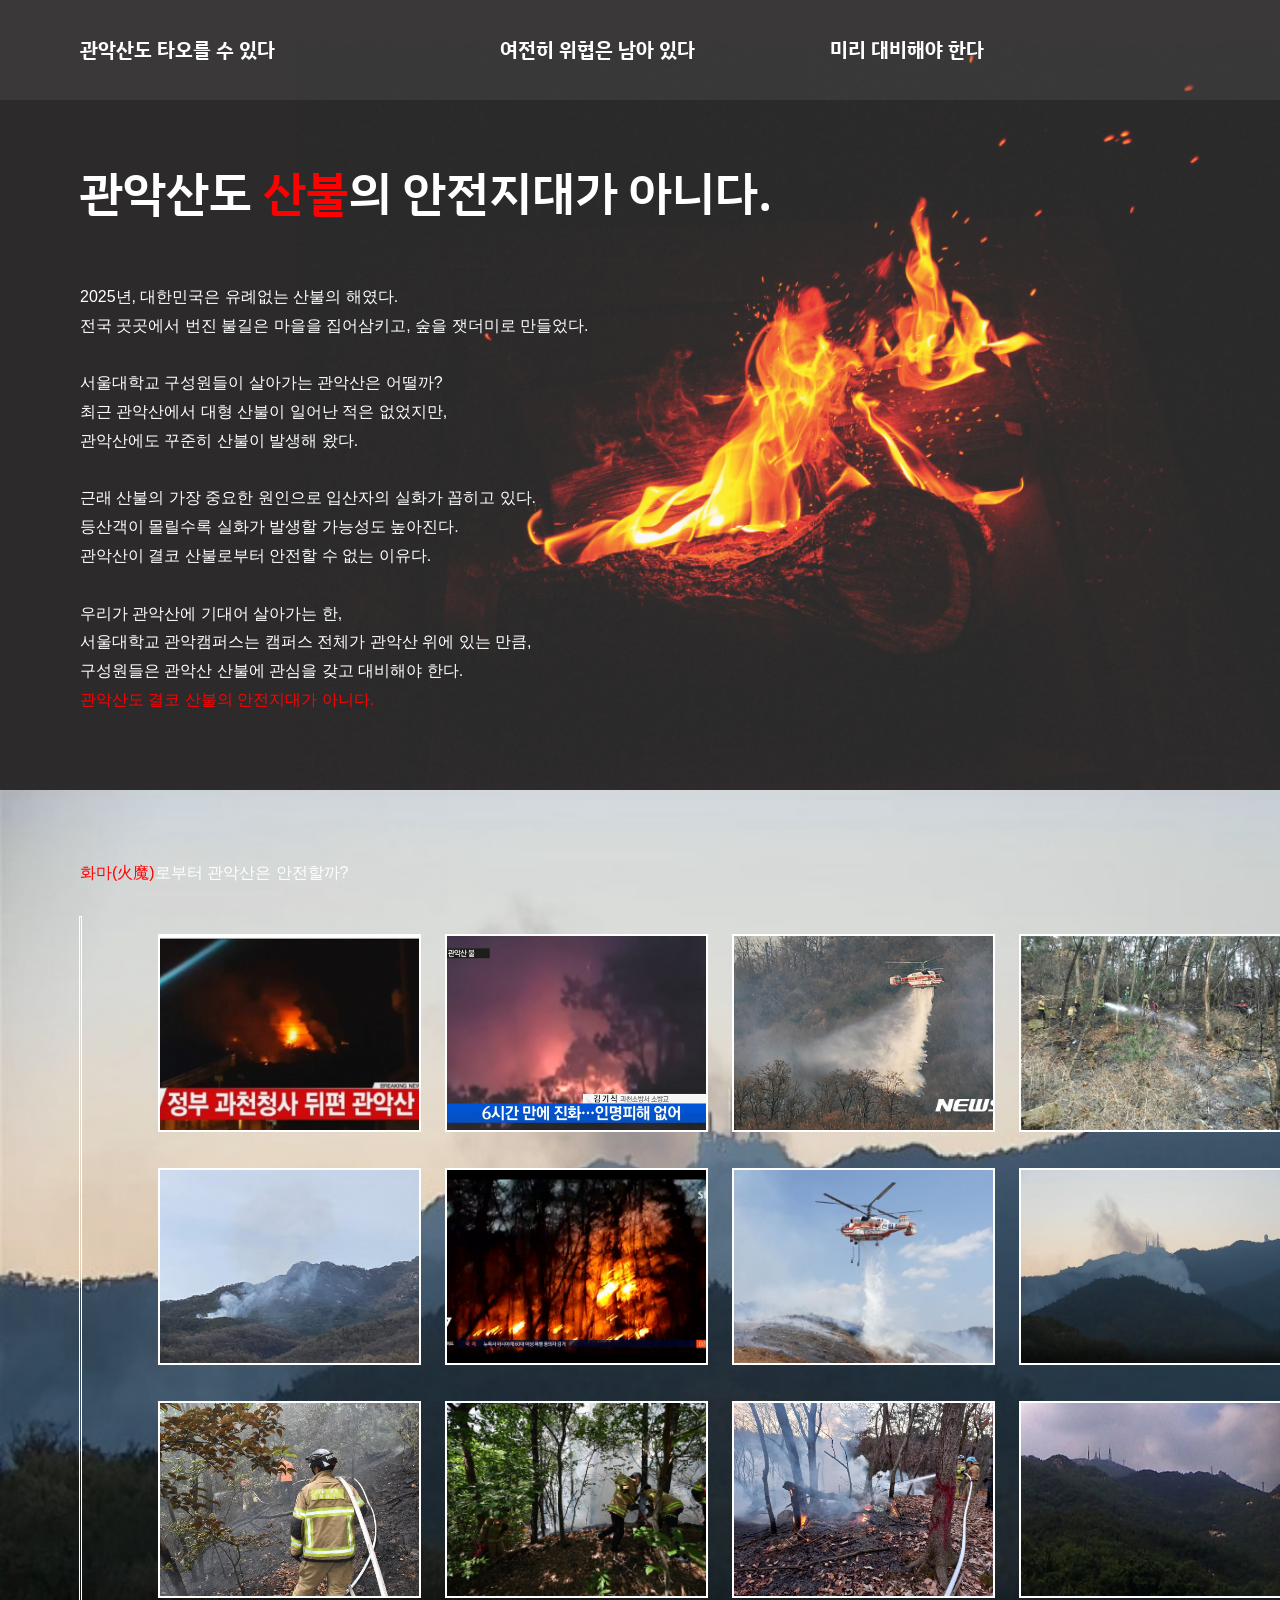
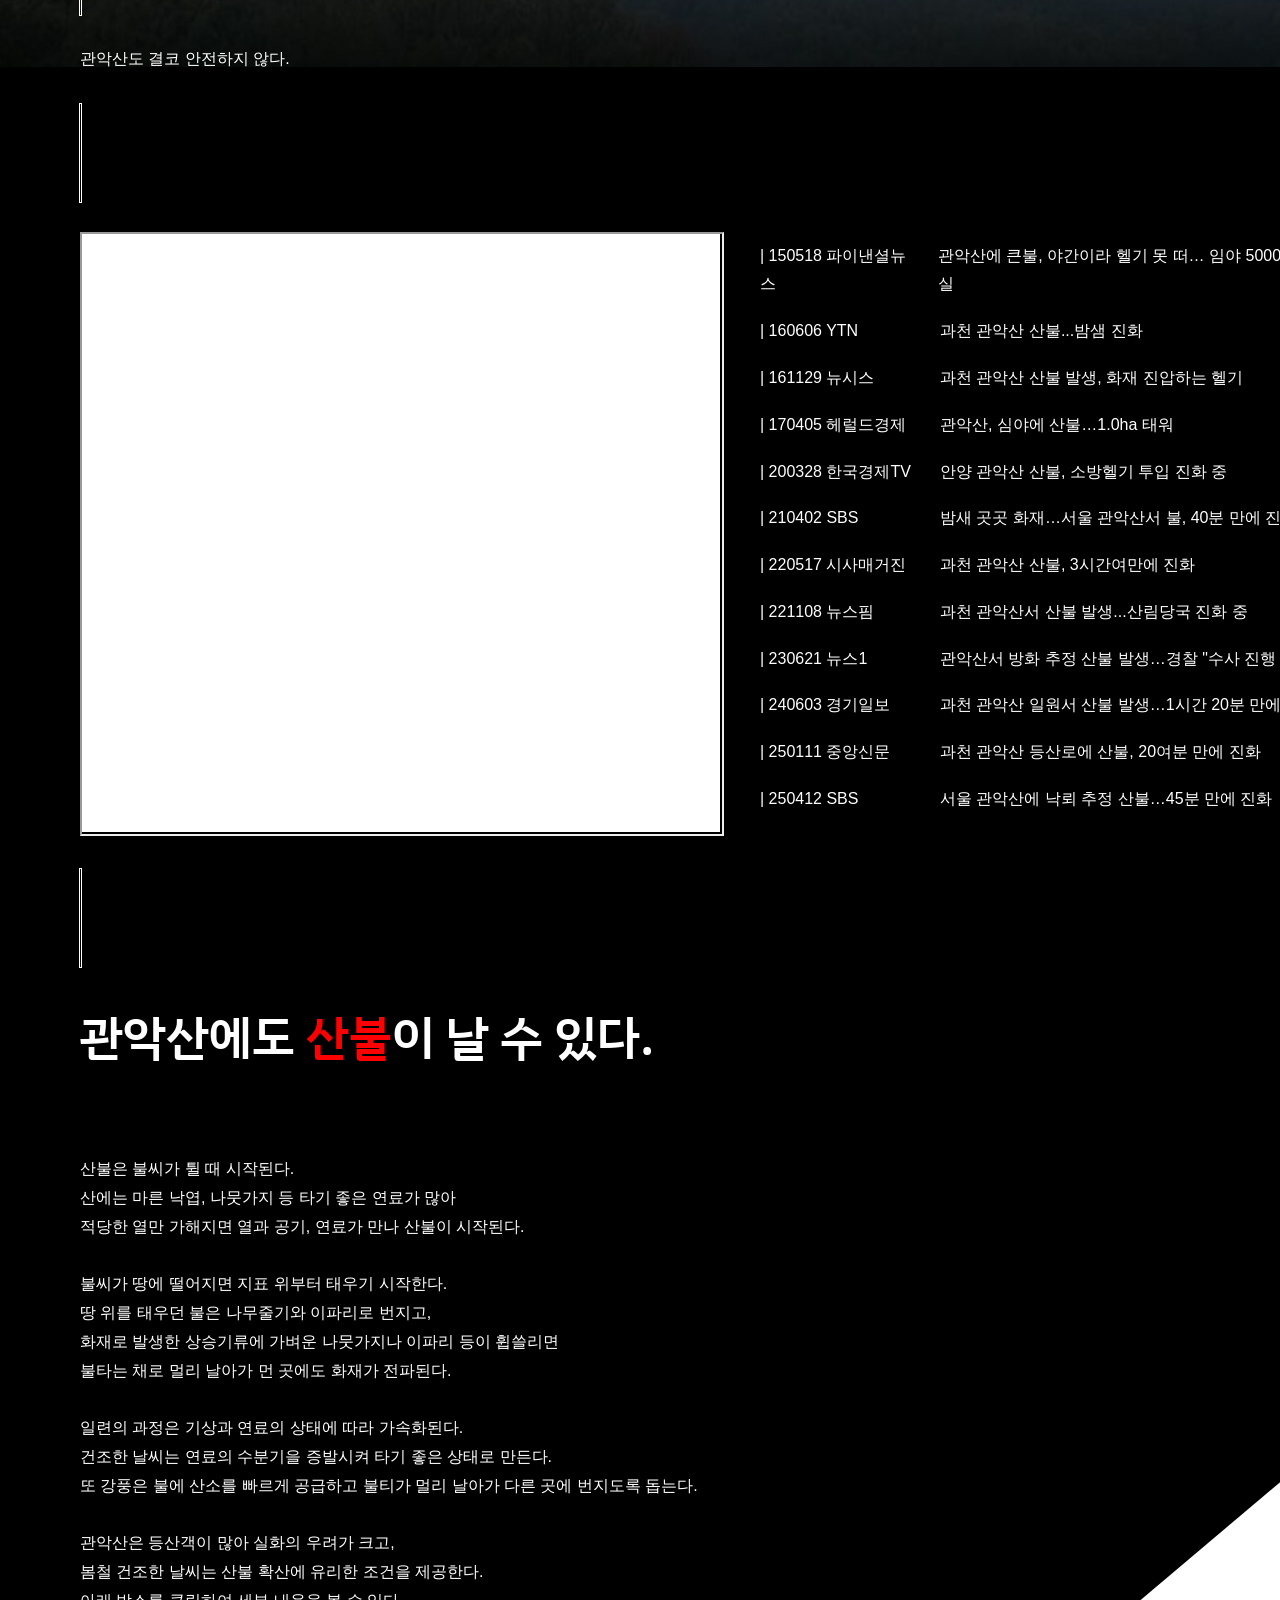
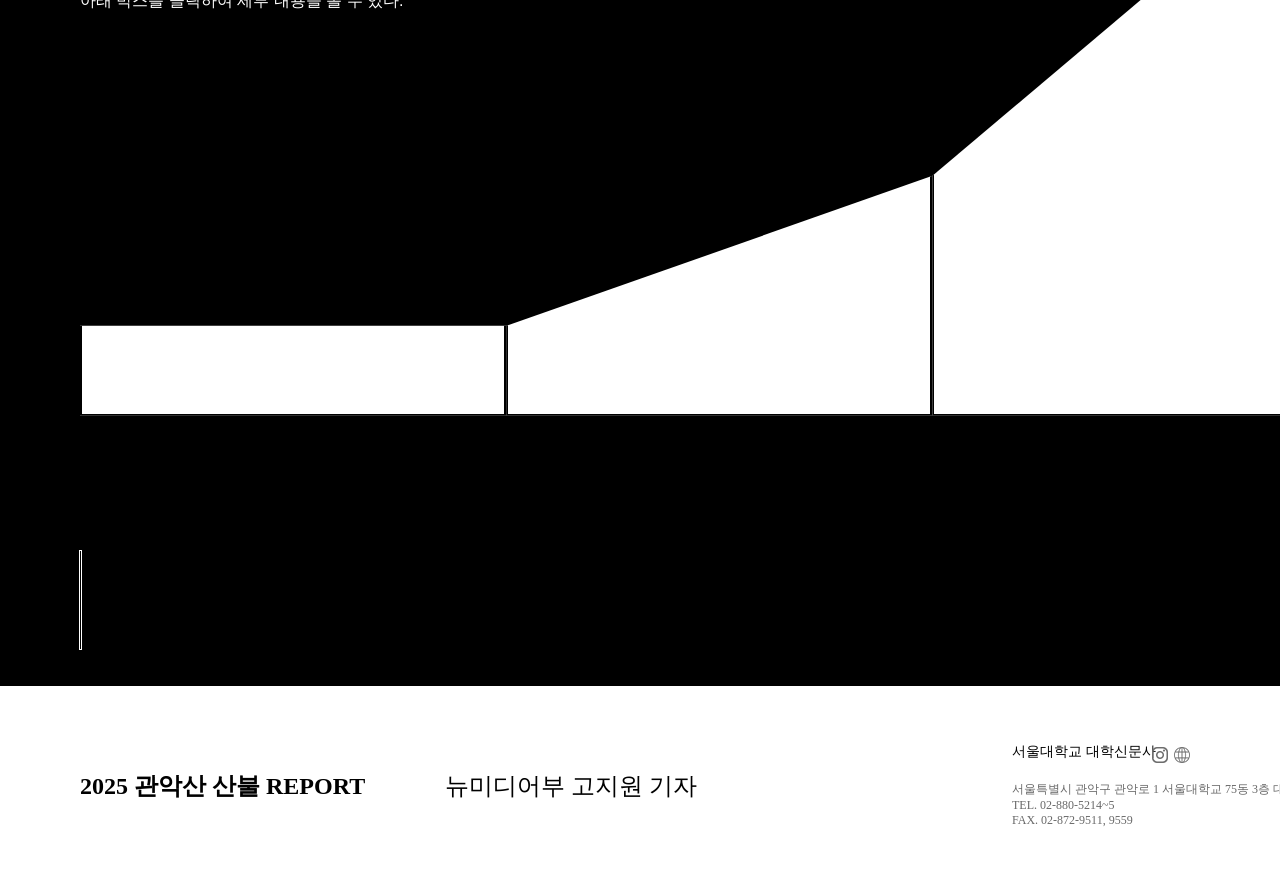
<file: index.html>
<!DOCTYPE html>
<html lang="en">
<head>
    <meta charset="UTF-8">
    <meta name="viewport" content="width=device-width, initial-scale=1.0">
    <title>[INTERACTIVE]관악산에 산불이 난다면?</title>
    <link rel="stylesheet" href="style.css">
</head>
<body>

    <div id="back_wrap">
        <div id="back_g1"></div>
        <div id="back_g2"></div>
        
    </div>

    <header>
        <div class="header_wrap">
            <div class="tit">
                <a href="index.html">관악산도 타오를 수 있다</a>
            </div>
            <div class="ch_111">
                <a href="scenario2.html">여전히 위협은 남아 있다</a>
            </div>
            <div class="ch_222">
                <a href="scene1.html">미리 대비해야 한다</a>
            </div>
            <div class="cred">
                <a href="credit.html">CREDIT</a>
            </div>
        </div>
    </header>
    
    <main>
        <section>
            <h1>관악산도 <span style='color:red;'>산불</span>의 안전지대가 아니다.</h1>
            <p><br/>2025년, 대한민국은 유례없는 산불의 해였다. 
                <br/>전국 곳곳에서 번진 불길은 마을을 집어삼키고, 숲을 잿더미로 만들었다.
                <br/><br/>서울대학교 구성원들이 살아가는 관악산은 어떨까?
                <br/>최근 관악산에서 대형 산불이 일어난 적은 없었지만,
                <br/>관악산에도 꾸준히 산불이 발생해 왔다.
                <br/><br/>근래 산불의 가장 중요한 원인으로 입산자의 실화가 꼽히고 있다.
                <br/>등산객이 몰릴수록 실화가 발생할 가능성도 높아진다.
                <br/>관악산이 결코 산불로부터 안전할 수 없는 이유다.
                <br/><br/>우리가 관악산에 기대어 살아가는 한,
                <br/>서울대학교 관악캠퍼스는 캠퍼스 전체가 관악산 위에 있는 만큼,
                <br/>구성원들은 관악산 산불에 관심을 갖고 대비해야 한다.
                <br/><span style='color:red;'>관악산도 결코 산불의 안전지대가 아니다.</span>
                
                <br/><br/><br/><br/><br/><br/><span style="color:red;">화마(火魔)</span>로부터 관악산은 안전할까?<br/><br/>
            </p>
            <div style="display:flex; width: calc(1440px - 160px); height:700px; justify-content: space-between;">
                <div style="width: 1px; height: 100%; outline: 1px white solid; outline-offset: -1px;"></div>
                <div class="wildfire_container">
                    
                    <div class="wildfire_box" onclick="scrollToElement('toHere'); changeIframe('https://www.fnnews.com/news/201505180936521303');" >
                        <img src="./images/financial.jpg" alt="example image">
                        <div class="overlay">
                            <p>파이낸셜뉴스 150518</p>
                        </div>
                    </div>

                    <div class="wildfire_box" onclick="scrollToElement('toHere'); changeIframe('https://www.ytn.co.kr/_ln/0103_201606061002104473');" >
                        <img src="./images/ytnnews.png" alt="example image">
                        <div class="overlay">
                            <p>YTN 160606</p>
                        </div>
                    </div>

                    <div class="wildfire_box" onclick="scrollToElement('toHere'); changeIframe('https://www.newsis.com/pict_detail/view.html?pict_id=NISI20161129_0012444324');">
                        <img src="./images/newsis_161129.jpg" alt="example image">
                        <div class="overlay">
                            <p>뉴시스 161129</p>
                        </div>
                    </div>

                    <div class="wildfire_box" onclick="scrollToElement('toHere'); changeIframe('https://biz.heraldcorp.com/article/1288079');">
                        <img src="./images/herald.jpg" alt="example image">
                        <div class="overlay">
                            <p>헤럴드경제 170405</p>
                        </div>
                    </div>

                    <div class="wildfire_box" onclick="scrollToElement('toHere'); changeIframe('https://www.wowtv.co.kr/NewsCenter/News/Read?articleId=A202003280070&t=NN');">
                        <img src="./images/hankyungtv.jpg" alt="example image">
                        <div class="overlay">
                            <p>한국경제TV 200328</p>
                        </div>
                    </div>

                    <div class="wildfire_box" onclick="scrollToElement('toHere'); changeIframe('https://news.sbs.co.kr/news/endPage.do?news_id=N1006265471');">
                        <img src="./images/SBS_210402.png" alt="example image">
                        <div class="overlay">
                            <p>SBS 210402</p>
                        </div>
                    </div>

                    <div class="wildfire_box" onclick="scrollToElement('toHere'); changeIframe('https://www.sisamagazine.co.kr/news/articleView.html?idxno=445611');">
                        <img src="./images/sisamagazine.jpg" alt="example image">
                        <div class="overlay">
                            <p>시사매거진 220517</p>
                        </div>
                    </div>

                    <div class="wildfire_box" onclick="scrollToElement('toHere'); changeIframe('https://www.newspim.com/news/view/20221108001121');">
                        <img src="./images/newspim.jpg" alt="example image">
                        <div class="overlay">
                            <p>뉴스핌 221108</p>
                        </div>
                    </div>

                    <div class="wildfire_box" onclick="scrollToElement('toHere'); changeIframe('https://www.news1.kr/society/incident-accident/5083419');">
                        <img src="./images/news1.jpg" alt="example image">
                        <div class="overlay">
                            <p>뉴스1 230621</p>
                        </div>
                    </div>

                    
                    <div class="wildfire_box" onclick="scrollToElement('toHere'); changeIframe('https://www.kyeonggi.com/article/20240603580032');">
                        <img src="./images/kyungki.jpg" alt="example image">
                        <div class="overlay">
                            <p>경기일보 240603</p>
                        </div>
                    </div>

                    <div class="wildfire_box" onclick="scrollToElement('toHere'); changeIframe('http://www.joongang.tv/news/articleView.html?idxno=110852');">
                        <img src="./images/joongangsinmun.jpg" alt="example image">
                        <div class="overlay">
                            <p>중앙신문 250111</p>
                        </div>
                    </div>

                    <div class="wildfire_box" onclick="scrollToElement('toHere'); changeIframe('https://news.sbs.co.kr/news/endPage.do?news_id=N1008060194&plink=ORI&cooper=NAVER');">
                        <img src="./images/sbsnews.jpg" alt="example image">
                        <div class="overlay">
                            <p>SBS 250412</p>
                        </div>
                    </div>
                    
                    <!-- 필요에 따라 상자 추가 -->
                </div>
                <div style="width: 1px; height: 100%; outline: 1px white solid; outline-offset: -1px;"></div>
            </div>
            <p><br/>관악산도 결코 안전하지 않다.<br/><br/></p>
            <div style="width: 1px; height: 100px; outline: 1px white solid; outline-offset: -1px"></div>
        </section>
        <p><br/></p>

        <section class="histoire">
            <div class="iframe_histoire">
                <iframe id="iframewildfire_box" src=""></iframe>
            </div>

            <div class="right_histoire" id="toHere">
                <div class="history_box" id="financial_150518">
                    <div class="history_date">
                        <p onclick="changeIframe('https://www.fnnews.com/news/201505180936521303')">| 150518 파이낸셜뉴스</p>
                    </div>
                    <div class="history_title">
                        <p onclick="changeIframe('https://www.fnnews.com/news/201505180936521303')">관악산에 큰불, 야간이라 헬기 못 떠… 임야 5000㎡가량 소실</p>
                    </div>
                </div>
                <br/>
                <div class="history_box" id="ytn_160606">
                    <div class="history_date">
                        <p onclick="changeIframe('https://www.ytn.co.kr/_ln/0103_201606061002104473')">| 160606 YTN</p>
                    </div>
                    <div class="history_title">
                        <p onclick="changeIframe('https://www.ytn.co.kr/_ln/0103_201606061002104473')">과천 관악산 산불...밤샘 진화 </p>
                    </div>
                </div>
                <br/>
                <div class="history_box" id="newsis_161129">
                    <div class="history_date">
                        <p onclick="changeIframe('https://www.newsis.com/pict_detail/view.html?pict_id=NISI20161129_0012444324')">| 161129 뉴시스</p>
                    </div>
                    <div class="history_title">
                        <p onclick="changeIframe('https://www.newsis.com/pict_detail/view.html?pict_id=NISI20161129_0012444324')">과천 관악산 산불 발생, 화재 진압하는 헬기</p>
                    </div>
                </div>
                <br/>
                <div class="history_box" id="herald_170405">
                    <div class="history_date">
                        <p onclick="changeIframe('https://biz.heraldcorp.com/article/1288079')">| 170405 헤럴드경제</p>
                    </div>
                    <div class="history_title">
                        <p onclick="changeIframe('https://biz.heraldcorp.com/article/1288079')">관악산, 심야에 산불…1.0ha 태워
</p>
                    </div>
                </div>
                <br/>
                <div class="history_box" id="hankyungtv_200328">
                    <div class="history_date">
                        <p onclick="changeIframe('https://www.wowtv.co.kr/NewsCenter/News/Read?articleId=A202003280070&t=NN')">| 200328 한국경제TV</p>
                    </div>
                    <div class="history_title">
                        <p onclick="changeIframe('https://www.wowtv.co.kr/NewsCenter/News/Read?articleId=A202003280070&t=NN')">안양 관악산 산불, 소방헬기 투입 진화 중</p>
                    </div>
                </div>
                <br/>
                <div class="history_box" id="pinpointnews_210402">
                    <div class="history_date">
                        <p onclick="changeIframe('https://news.sbs.co.kr/news/endPage.do?news_id=N1006265471')">| 210402 SBS</p>
                    </div>
                    <div class="history_title">
                        <p onclick="changeIframe('https://news.sbs.co.kr/news/endPage.do?news_id=N1006265471')">밤새 곳곳 화재…서울 관악산서 불, 40분 만에 진화</p>
                    </div>
                </div>
                <br/>
                <div class="history_box" id="sisamagazine_220517">
                    <div class="history_date">
                        <p onclick="changeIframe('https://www.sisamagazine.co.kr/news/articleView.html?idxno=445611')">| 220517 시사매거진</p>
                    </div>
                    <div class="history_title">
                        <p onclick="changeIframe('https://www.sisamagazine.co.kr/news/articleView.html?idxno=445611')">과천 관악산 산불, 3시간여만에 진화</p>
                    </div>
                </div>
                <br/>
                <div class="history_box" id="newspim_221108">
                    <div class="history_date">
                        <p onclick="changeIframe('https://www.newspim.com/news/view/20221108001121')">| 221108 뉴스핌</p>
                    </div>
                    <div class="history_title">
                        <p onclick="changeIframe('https://www.newspim.com/news/view/20221108001121')">과천 관악산서 산불 발생...산림당국 진화 중</p>
                    </div>
                </div>
                <br/>
                <div class="history_box" id="news1_230621">
                    <div class="history_date">
                        <p onclick="changeIframe('https://www.news1.kr/society/incident-accident/5083419')">| 230621 뉴스1</p>
                    </div>
                    <div class="history_title">
                        <p onclick="changeIframe('https://www.news1.kr/society/incident-accident/5083419')">관악산서 방화 추정 산불 발생…경찰 "수사 진행 중"</p>
                    </div>
                </div>
                <br/>
                <div class="history_box" id="ggilbo_240603">
                    <div class="history_date">
                        <p onclick="changeIframe('https://www.kyeonggi.com/article/20240603580032')">| 240603 경기일보</p>
                    </div>
                    <div class="history_title">
                        <p onclick="changeIframe('https://www.kyeonggi.com/article/20240603580032')">과천 관악산 일원서 산불 발생…1시간 20분 만에 진화</p>
                    </div>
                </div>
                <br/>
                <div class="history_box" id="joongang_250111">
                    <div class="history_date">
                        <p onclick="changeIframe('http://www.joongang.tv/news/articleView.html?idxno=110852')">| 250111 중앙신문</p>
                    </div>
                    <div class="history_title">
                        <p onclick="changeIframe('http://www.joongang.tv/news/articleView.html?idxno=110852')">과천 관악산 등산로에 산불, 20여분 만에 진화</p>
                    </div>
                </div>
                <br/>
                <div class="history_box" id="sbs_250412">
                    <div class="history_date">
                        <p onclick="changeIframe('https://news.sbs.co.kr/news/endPage.do?news_id=N1008060194&plink=ORI&cooper=NAVER')">| 250412 SBS</p>
                    </div>
                    <div class="history_title">
                        <p onclick="changeIframe('https://news.sbs.co.kr/news/endPage.do?news_id=N1008060194&plink=ORI&cooper=NAVER')">서울 관악산에 낙뢰 추정 산불…45분 만에 진화</p>
                    </div>
                </div>
            </div>
            
        </section>

        <br/><br/>
        <div style="width: 1px; height: 100px; outline: 1px white solid; outline-offset: -1px;"></div>
        <br/><br/>


        <section>
            <h1>관악산에도 <span style="color:red;">산불</span>이 날 수 있다.</h1>

            <p style="z-index:2;"><br/><br/>산불은 불씨가 튈 때 시작된다.<br/>
                산에는 마른 낙엽, 나뭇가지 등 타기 좋은 연료가 많아<br/>
                적당한 열만 가해지면 열과 공기, 연료가 만나 산불이 시작된다.<br/><br/>

                불씨가 땅에 떨어지면 지표 위부터 태우기 시작한다.<br/>
                땅 위를 태우던 불은 나무줄기와 이파리로 번지고,<br/>
                화재로 발생한 상승기류에 가벼운 나뭇가지나 이파리 등이 휩쓸리면<br/>
                불타는 채로 멀리 날아가 먼 곳에도 화재가 전파된다.<br/><br/>

                일련의 과정은 기상과 연료의 상태에 따라 가속화된다.<br/>
                건조한 날씨는 연료의 수분기을 증발시켜 타기 좋은 상태로 만든다.<br/>
                또 강풍은 불에 산소를 빠르게 공급하고 불티가 멀리 날아가 다른 곳에 번지도록 돕는다.<br/><br/>

                관악산은 등산객이 많아 실화의 우려가 크고,<br/>
                봄철 건조한 날씨는 산불 확산에 유리한 조건을 제공한다.<br/>
                아래 박스를 클릭하여 세부 내용을 볼 수 있다.

            </p>
            <div id="arrowWrap">
                <div id="arrow1" onclick="showBox('reason')">
                    <div class="redBox" onclick="fillBox()"></div>
                </div>
                <div id="arrow2" onclick="changeColor(event); showBox('spread');">
                    <div class="fill" style="transition: width 1.5s cubic-bezier(0.25, 0.1, 0.25, 1);"></div>
                </div>
                <div id="arrow3" onclick="changeColor(event); showBox('speed');">
                    <div class="fill" style="transition: width 0.5s cubic-bezier(0.25, 0.1, 0.25, 1);"></div>
                </div>
            </div>
            <div id="whyhowbox">
                <div class="chapt" id="reason" onclick="showBoxContent(`
                    <div class='whyhow_content' onclick='animateBoxes(); showTextChart()'>
                        <div id='chartcontainer'>
                            <div class='chartbox' id='chartone'>기타</div>
                            <div class='chartbox' id='charttwo'>입산자 실화</div>
                            <div class='chartbox' id='chartthree'>쓰레기 소각</div>
                            <div class='chartbox' id='chartfour'>논·밭두렁 소각</div>
                            <div class='chartbox' id='chartfive'>건축물 실화</div>
                            <div class='chartbox' id='chartsix'>담뱃불 실화</div>
                        </div>

                    <div class='chartexplain'><p><a href='https://fd.forest.go.kr/ffas/pubConn/movePage/sub3.do' target='_blank' rel='noopener noreferrer' style='text-decoration: none; color: blue;'>산림청 산불통계</a>에 따르면, <span style='color:rgba(255, 200, 200, 0.95); font-weight:bold;'>대부분의 산불은 사람의 부주의로 인해 발생한다.</span> <a href='https://nsp.nanet.go.kr/plan/subject/detail.do?nationalPlanControlNo=PLAN0000051680' target='_blank' rel='noopener noreferrer' style='text-decoration: none; color: blue;'>국립산림과학원 연구자료 『2025년 산불 제대로 알기』</a>에 의하면 우리나라에서 발생하는 산불 중 자연적으로 발생하는 경우는 극소수다.<br/><br/>관악산은 이중 ‘담뱃불실화’와 ‘입산자실화’에 주목할 필요가 있다. 많은 등산객이 찾고, 서울대학교를 비롯한 각종 시설이 산 깊숙이 위치해 있기 때문이다. 관악소방서는 관악산 산불 사례에 관해 “대부분이 입산자의 실화로 발생하고 있다”라며, 산불이 발생한 장소에 대해서는 “대체로 등산로 인접 지역에서 산불이 발생한다”라고 덧붙였다.<br/><br/>실화는 산림 안에서 화기를 사용하다가 의도치 않게 불씨를 흘려 발생한다. 이에 현행법은 산림 내에서 화기를 사용하는 행위는 물론, 소지 자체를 금하고 있다. <a href='https://www.law.go.kr/%EB%B2%95%EB%A0%B9/%EC%82%B0%EB%A6%BC%EB%B3%B4%ED%98%B8%EB%B2%95' target='_blank' rel='noopener noreferrer' style='text-decoration: none; color: blue;'>'산림보호법'</a> 제57조는 ‘산림이나 산림인접지역에서 불을 피우거나 불을 가지고 들어가는’ 행위, ‘산림에서 담배를 피우거나 담배꽁초를 버리는’ 행위, ‘화기·인화 물질·발화 물질을 지니고 산에 들어가는’ 행위를 금하고 있다. 각 지자체와 유관기관들은 실화를 경고하는 현수막이나 표지판을 세우고, 여러 캠페인을 벌이는 등 입산자 실화를 줄이기 위한 노력을 기울이고 있다.<br/><br/>그럼에도 입산자 실화로 인한 산불은 꾸준히 발생하고 있다. 박필선 교수(산림과학부)는 “나 하나쯤이야, 하고 알면서도 화기를 사용하는 안일함이 대형 산불의 원인이 될 수 있다”라고 지적했다. 또 “다른 범죄 유형에 미수죄가 있듯이, 산에서 담배를 태우는 등의 행위는 산불로 이어지지 않더라도 ‘실화 미수’로 해석해야 한다”라고 설명했다.<br/><br/>전국적인 산불 이후 산불을 조심하자는 사회적 분위기에도 여전히 ‘실화 미수’의 흔적들이 발견되고 있다. 기자가 직접 확인해 본 결과, 5월 14일 관악산 등산로 부근에서 담배꽁초와 라이터를 발견했다. '이데일리'도 3월 30일 관악산 입구에서 담배꽁초가 여러 개 발견됐다고 보도했다.<br/><br/> ‘어떻게 불이 퍼질까?: 확산’ 파트에서, 입산자의 실수가 산불로 발전하는 과정을 다룬다.</p></div>


                    </div>`)">왜 불이 날까?: 원인</div>

                <div class="chapt" id="spread" onclick="showBoxContent(`
                    <div class='whyhow_content' onclick='showTextPic()'>
                        <div id='spreadcontainer'>
                            <div class='scenes'>
                                <img src='./images/scene_one.jpg' alt='background' id='scene_one'>
                                <div class='scene_script'>
                                    <h3>1. 화재의 원인</h3>
                                    <p>입산자가 담배꽁초를 땅 위에 떨어뜨리거나, 흡연 중 불똥이 바닥에 떨어지면 산불의 원인이 될 수 있다.<br/>입산자가 화기를 사용하여 취사하는 경우에도 화기에서 불똥이 튀어 산불이 일어날 수 있다.</p>
                                </div>
                            </div>
                            <div id='scene_two' class='scenes'>
                                <img src='./images/sceneTwo.jpg' alt='background' id='scene_two'>
                                <div class='scene_script'>
                                    <h3>2. 지표화 발생</h3>
                                    <p>불씨를 흘리면, 땅 위에 쌓여 있는 낙엽, 풀, 나뭇가지와 키가 작은 나무에 불이 옮겨 붙으며 지표화가 발생한다.<br/><br/>지표화: 지표에 있는 잡초ㆍ관목ㆍ낙엽 등을 태우는 산불. (출처: 표준국어대사전)</p>
                                </div>
                            </div>
                            <div id='scene_three' class='scenes'>
                                <img src='./images/sceneThree.jpg' alt='background' id='scene_three'>
                                <div class='scene_script'>
                                    <h3>3. 나무로 옮겨 붙는 불</h3>
                                    <p>지표화는 나무를 타고 올라가 나무줄기를 태우는 수간화를 발생시키고,<br/>바람이 강하거나 불길이 나무줄기를 타고 올라가면 나무의 가지와 이파리를 태우는 수관화를 일으킨다.<br/><br/>수관화는 진압이 어렵고 비화를 일으키기 쉬워 대형 산불로 이어지는 경우가 많다.<br/><br/>수간화: 서 있는 나무의 줄기를 태우는 산불. (출처: 표준국어대사전)<br/>수관화: 나무의 가지나 잎이 무성한 부분만을 태우며 지나가는 산불. (출처: 표준국어대사전)<br/>비화: 불똥이 튀어 다른 곳에 불이 옮겨붙는 현상이나 그 불똥. (출처: 고려대한국어대사전)</p>
                                </div>
                            </div>
                            <div id='scene_four' class='scenes'>
                                <img src='./images/sceneFour.jpg' alt='background' id='scene_four'>
                                <div class='scene_script'>
                                    <h3>4. 불티가 날아가 새로운 불을 만듦</h3>
                                    <p>산불로 인해 생성되는 상승기류와 산불 지역에 부는 강한 바람은 불타는 나뭇가지나 껍질, 열매 등을 먼 곳으로 날려 보낸다.<br/>날아간 불씨는 떨어진 곳에 새로운 불을 만드는데, 이를 비화라 한다.<br/>비화는 방향을 예측하기 어렵고 먼 거리를 이동해 산불을 확산시키기 때문에 피해가 크다.<br/><br/>비화: 불똥이 튀어 다른 곳에 불이 옮겨붙는 현상이나 그 불똥. (출처: 고려대한국어대사전)</p>
                                </div>
                            </div>
                            
                        </div>
                        
                    </div>`)">어떻게 불이 퍼질까?: 확산</div>

                <div class="chapt" id="speed" onclick="showBoxContent(`
                    <div class='whyhow_content' onclick='showTextPic()'>
                        <img src='./images/gihoo2.png' class='downn' alt='background'>
                        <img src='./images/gihoo1.png' class='upp' alt='background'>
                        <div class='shapee' id='ups' onclick='showpleaseBox()'>
                            <div id='pleaseBox' style='padding: 60px 60px 0 60px; font-size:16px; opacity:0; transition: opacity 1s ease-in-out; position: relative;'>
                                <p><span style='font-weight:bold;'>바람이 강하게 불수록</span> 산불 확산이 빨라진다.<br/><br/>바람은 산불 발생 시 지속적으로 산소를 공급하고 불씨를 멀리 퍼뜨려,<br/>산불을 키우고 빠르게 확산시킨다.<br/><br/>최근 5년간 관악산의 월별 평균 풍속은 다음과 같다. (출처: <a href='https://data.kma.go.kr/cmmn/main.do' target='_blank' rel='noopener noreferrer' style='text-decoration: none; color: blue;'>기상청</a>)</p><br/>
                                <div style='width: 49.7%; height:0px; border: 2px solid black; position:absolute; top: 60px; right: 60px; z-index: 3;'></div>
                                <div id='chartboxxx' style='display:flex; width: 50%; height: 220px; position:absolute; top:60px; right:60px; font-size: 14px;'>
                                    <div style='width: calc(100% / 12); height: calc(1px * 180); background-color: skyblue; text-align:center; display: flex; align-items: flex-end;'><p style='bottom:0;'>1.8m/s</p></div>
                                    <div style='width: calc(100% / 12); height: calc(1.2px * 180); background-color: skyblue; text-align:center;display: flex; align-items: flex-end;'><p style='bottom:0;'>2m/s</p></div>
                                    <div style='width: calc(100% / 12); height: calc(1.34px * 180); background-color: skyblue; text-align:center; display: flex; align-items: flex-end;'><p style='bottom:0;'>2.14m/s</p></div>
                                    <div style='width: calc(100% / 12); height: calc(1.36px * 180); background-color: skyblue; text-align:center; display: flex; align-items: flex-end;'><p style='bottom:0;'>2.16m/s</p></div>
                                    <div style='width: calc(100% / 12); height: calc(1.26px * 180); background-color: skyblue; text-align:center; display: flex; align-items: flex-end;'><p style='bottom:0;'>2.06m/s</p></div>
                                    <div style='width: calc(100% / 12); height: calc(1.08px * 180); background-color: skyblue; text-align:center; display: flex; align-items: flex-end;'><p style='bottom:0;'>1.88m/s</p></div>
                                    <div style='width: calc(100% / 12); height: calc(0.98px * 180); background-color: skyblue; text-align:center; display: flex; align-items: flex-end;'><p style='bottom:0;'>1.78m/s</p></div>
                                    <div style='width: calc(100% / 12); height: calc(0.96px * 180); background-color: skyblue; text-align:center; display: flex; align-items: flex-end;'><p style='bottom:0;'>1.76m/s</p></div>
                                    <div style='width: calc(100% / 12); height: calc(0.86px * 180); background-color: skyblue; text-align:center; display: flex; align-items: flex-end;'><p style='bottom:0;'>1.66m/s</p></div>
                                    <div style='width: calc(100% / 12); height: calc(1px * 180); background-color: skyblue; text-align:center; display: flex; align-items: flex-end;'><p style='bottom:0;'>1.8m/s</p></div>
                                    <div style='width: calc(100% / 12); height: calc(1.18px * 180); background-color: skyblue; text-align:center; display: flex; align-items: flex-end;'><p style='bottom:0;'>1.98m/s</p></div>
                                    <div style='width: calc(100% / 12); height: calc(2px * 100); background-color: skyblue; text-align:center; display: flex; align-items: flex-end;'><p style='bottom:0;'>2m/s</p></div>
                                </div>
                                <p>대체로 겨울철(12월~2월)과 봄철(3월~5월)에 풍속이 빨랐다. </p>
                            </div>
                        </div>
                        <div class='shapee' id='downs' onclick='showplsplsBox(); changeBackground()'>
                            <div id='plsplsbox' style='display: flex; width: 1280px; height:250px; background-color:rgba(255, 255, 255, 0.65); z-index:8; position: absolute; bottom:0; right:0; font-size:16px; opacity:0; transition: opacity 1s ease-in-out;'>
                                <div style='width: auto; height: 200px; padding: 35px 35px 0 55px; font-size:bold;'>
                                    <p>연료에 물기가 적을수록, 즉 연료가 건조할수록 산불 확산이 빨라진다.<br/>산불은 주변의 연료를 태우면서 확산되는데,<br/>연료가 말라 있을수록 불이 잘 붙어 산불이 빠르게 확산된다.<br/><br/>최근 5년간 관악산의 월별 평균 상대습도는 다음과 같다.<br/>대체로 봄철에 건조한 날이 많았다. (출처: <a href='https://data.kma.go.kr/cmmn/main.do' target='_blank' rel='noopener noreferrer' style='text-decoration: none; color: blue;'>기상청</a>)</p>
                                </div>

                                <div style='width: 49.7%; height:0px; border: 2px solid black; position:absolute; bottom: 240px; right: 60px; z-index: 3;'></div>
                                <div id='chartboxxx' style='display: flex; width: 50%; height: 220px; position:absolute; bottom:20px; right:60px; font-size: 14px;'>
                                    <div style='width: calc(100% / 12); height: calc(36.91px * 4); background-color: skyblue; text-align:center; display: flex; align-items: flex-end;'><p style='bottom:0;'>66.91%</p></div>
                                    <div style='width: calc(100% / 12); height: calc(32.85px * 4); background-color: skyblue; text-align:center;display: flex; align-items: flex-end;'><p style='bottom:0;'>62.85%</p></div>
                                    <div style='width: calc(100% / 12); height: calc(26.38px * 4); background-color: skyblue; text-align:center; display: flex; align-items: flex-end;'><p style='bottom:0;'>56.38%</p></div>
                                    <div style='width: calc(100% / 12); height: calc(24.25px * 4); background-color: skyblue; text-align:center; display: flex; align-items: flex-end;'><p style='bottom:0;'>54.25%</p></div>
                                    <div style='width: calc(100% / 12); height: calc(34.32px * 4); background-color: skyblue; text-align:center; display: flex; align-items: flex-end;'><p style='bottom:0;'>64.32%</p></div>
                                    <div style='width: calc(100% / 12); height: calc(43.96px * 4); background-color: skyblue; text-align:center; display: flex; align-items: flex-end;'><p style='bottom:0;'>73.96%</p></div>
                                    <div style='width: calc(100% / 12); height: calc(55.51px * 4); background-color: skyblue; text-align:center; display: flex; align-items: flex-end;'><p style='bottom:0;'>85.51%</p></div>
                                    <div style='width: calc(100% / 12); height: calc(54.97px * 4); background-color: skyblue; text-align:center; display: flex; align-items: flex-end;'><p style='bottom:0;'>84.97%</p></div>
                                    <div style='width: calc(100% / 12); height: calc(47.72px * 4); background-color: skyblue; text-align:center; display: flex; align-items: flex-end;'><p style='bottom:0;'>77.72%</p></div>
                                    <div style='width: calc(100% / 12); height: calc(40.05px * 4); background-color: skyblue; text-align:center; display: flex; align-items: flex-end;'><p style='bottom:0;'>70.05%</p></div>
                                    <div style='width: calc(100% / 12); height: calc(38.95px * 4); background-color: skyblue; text-align:center; display: flex; align-items: flex-end;'><p style='bottom:0;'>68.95%</p></div>
                                    <div style='width: calc(100% / 12); height: calc(36.41px * 4); background-color: skyblue; text-align:center; display: flex; align-items: flex-end;'><p style='bottom:0;'>66.41%</p></div>
                                </div>
                                

                            </div>
                        
                        </div>
                    </div>`)">언제 빨리 퍼질까?: 기후</div>
            </div>

            <div id="whyhow_container"></div>

            <br/><br/>
            <div style="width: 1px; height: 100px; outline: 1px white solid; outline-offset: -1px;"></div>
            <br/><br/>

            

            

        </section>

    </main>


    <footer>
        <div class="footer_wrap">
            <div class="foot_tit">2025 관악산 산불 REPORT</div>
            <div class="foot_name">뉴미디어부 고지원 기자</div>
            <div class="foot_snupress">
                <div class="foot_snupress_name">서울대학교 대학신문사
                    <div class="icons">
                    <a href="https://www.instagram.com/snu_news" class="insta" title="인스타그램으로 이동"></a>
                    <a href="https://www.snunews.com/" class="homepage" title="홈페이지로 이동"></a>
                    </div>
                </div>
                
                <address class="foot_snupress_address">서울특별시 관악구 관악로 1 서울대학교 75동 3층 대학신문 편집국
                    <br/>TEL. 02-880-5214~5
                    <br/>FAX. 02-872-9511, 9559
                </address>
                
            </div>
        </div>
    </footer>

    <script src="script.js"></script>

</body>
</html>
</file>
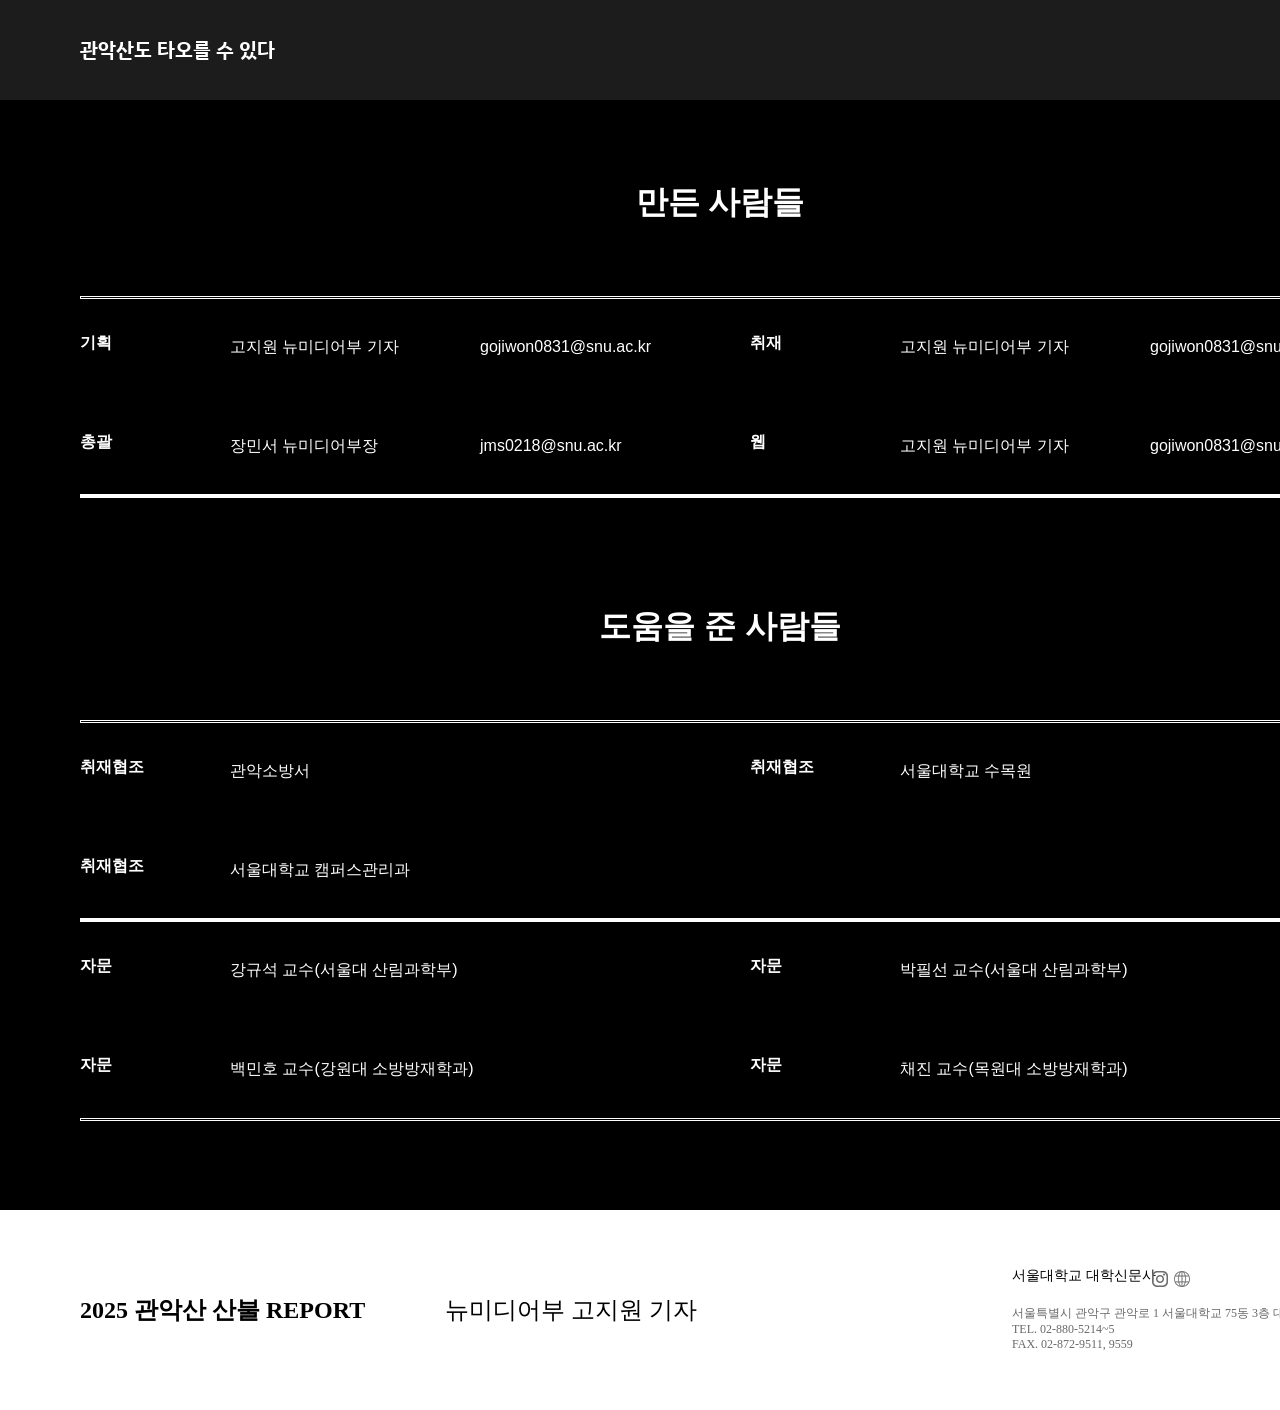
<file: credit.html>
<!DOCTYPE html>
<html lang="en">
<head>
    <meta charset="UTF-8">
    <meta name="viewport" content="width=device-width, initial-scale=1.0">
    <title>[INTERACTIVE]관악산에 산불이 난다면?</title>
    <link rel="stylesheet" href="style3.css">
</head>
<body>
    <header>
        <div class="header_wrap">
            <div class="tit">
                <a href="index.html">관악산도 타오를 수 있다</a>
            </div>
            <div class="cred">
                <a href="credit.html">CREDIT</a>
            </div>
        </div>
    </header>
    <main>
        <h1>만든 사람들</h1>
        <div id="box"></div>
        <div class="person">
            <div class="person_box">
                <div class="did_what">기획</div>
                <div class="people">
                    <p>고지원 뉴미디어부 기자</p>
                </div>
                <div class="e_mail">
                    <p>gojiwon0831@snu.ac.kr</p>
                </div>
            </div>

            <div class="person_box">
                <div class="did_what">취재</div>
                <div class="people">
                    <p>고지원 뉴미디어부 기자</p>
                </div>
                <div class="e_mail">
                    <p>gojiwon0831@snu.ac.kr</p>
                </div>
            </div>
        </div>

        <div class="person">
            
            <div class="person_box">
                <div class="did_what">총괄</div>
                <div class="people">
                    <p>장민서 뉴미디어부장</p>
                </div>
                <div class="e_mail">
                    <p>jms0218@snu.ac.kr</p>
                </div>
            </div>

            <div class="person_box">
                <div class="did_what">웹</div>
                <div class="people">
                    <p>고지원 뉴미디어부 기자</p>
                </div>
                <div class="e_mail">
                    <p>gojiwon0831@snu.ac.kr</p>
                </div>
            </div>

        </div>

        <div id="box"></div>


        <div id="box"></div>
        
        <p><br/><br/><br/></p>
        <h1>도움을 준 사람들</h1>


        <div id="box"></div>
        <div class="person">
            <div class="person_box">
                <div class="did_what">취재협조</div>
                <div class="people">
                    <p>관악소방서</p>
                </div>
                <div class="e_mail">
                    <p></p>
                </div>
            </div>

            <div class="person_box">
                <div class="did_what">취재협조</div>
                <div class="people">
                    <p>서울대학교 수목원</p>
                </div>
                <div class="e_mail">
                    <p></p>
                </div>
            </div>
        </div>

        <div class="person">
            
            <div class="person_box">
                <div class="did_what">취재협조</div>
                <div class="people">
                    <p>서울대학교 캠퍼스관리과</p>
                </div>
                <div class="e_mail">
                    <p></p>
                </div>
            </div>

            <div class="person_box">
                <div class="did_what"> </div>
                <div class="people">
                    <p> </p>
                </div>
                <div class="e_mail">
                    <p> </p>
                </div>
            </div>

        </div>

        <div id="box"></div>



        <div id="box"></div>
        <div class="person">
            <div class="person_box">
                <div class="did_what">자문</div>
                <div class="people">
                    <p>강규석 교수(서울대 산림과학부)</p>
                </div>
                <div class="e_mail">
                    <p></p>
                </div>
            </div>

            <div class="person_box">
                <div class="did_what">자문</div>
                <div class="people">
                    <p>박필선 교수(서울대 산림과학부)</p>
                </div>
                <div class="e_mail">
                    <p></p>
                </div>
            </div>
        </div>

        <div class="person">
            
            <div class="person_box">
                <div class="did_what">자문</div>
                <div class="people">
                    <p>백민호 교수(강원대 소방방재학과)</p>
                </div>
                <div class="e_mail">
                    <p></p>
                </div>
            </div>

            <div class="person_box">
                <div class="did_what">자문</div>
                <div class="people">
                    <p>채진 교수(목원대 소방방재학과)</p>
                </div>
                <div class="e_mail">
                    <p> </p>
                </div>
            </div>

        </div>

        <div id="box"></div>
        <br/><br/><br/><br/><br/>


    </main>

    <footer>
        <div class="footer_wrap">
            <div class="foot_tit">2025 관악산 산불 REPORT</div>
            <div class="foot_name">뉴미디어부 고지원 기자</div>
            <div class="foot_snupress">
                <div class="foot_snupress_name">서울대학교 대학신문사
                    <div class="icons">
                    <a href="https://www.instagram.com/snu_news" class="insta" title="인스타그램으로 이동"></a>
                    <a href="https://www.snunews.com/" class="homepage" title="홈페이지로 이동"></a>
                    </div>
                </div>
                
                <address class="foot_snupress_address">서울특별시 관악구 관악로 1 서울대학교 75동 3층 대학신문 편집국
                    <br/>TEL. 02-880-5214~5
                    <br/>FAX. 02-872-9511, 9559
                </address>
                
            </div>
        </div>
    </footer>

</body>
</html>
</file>
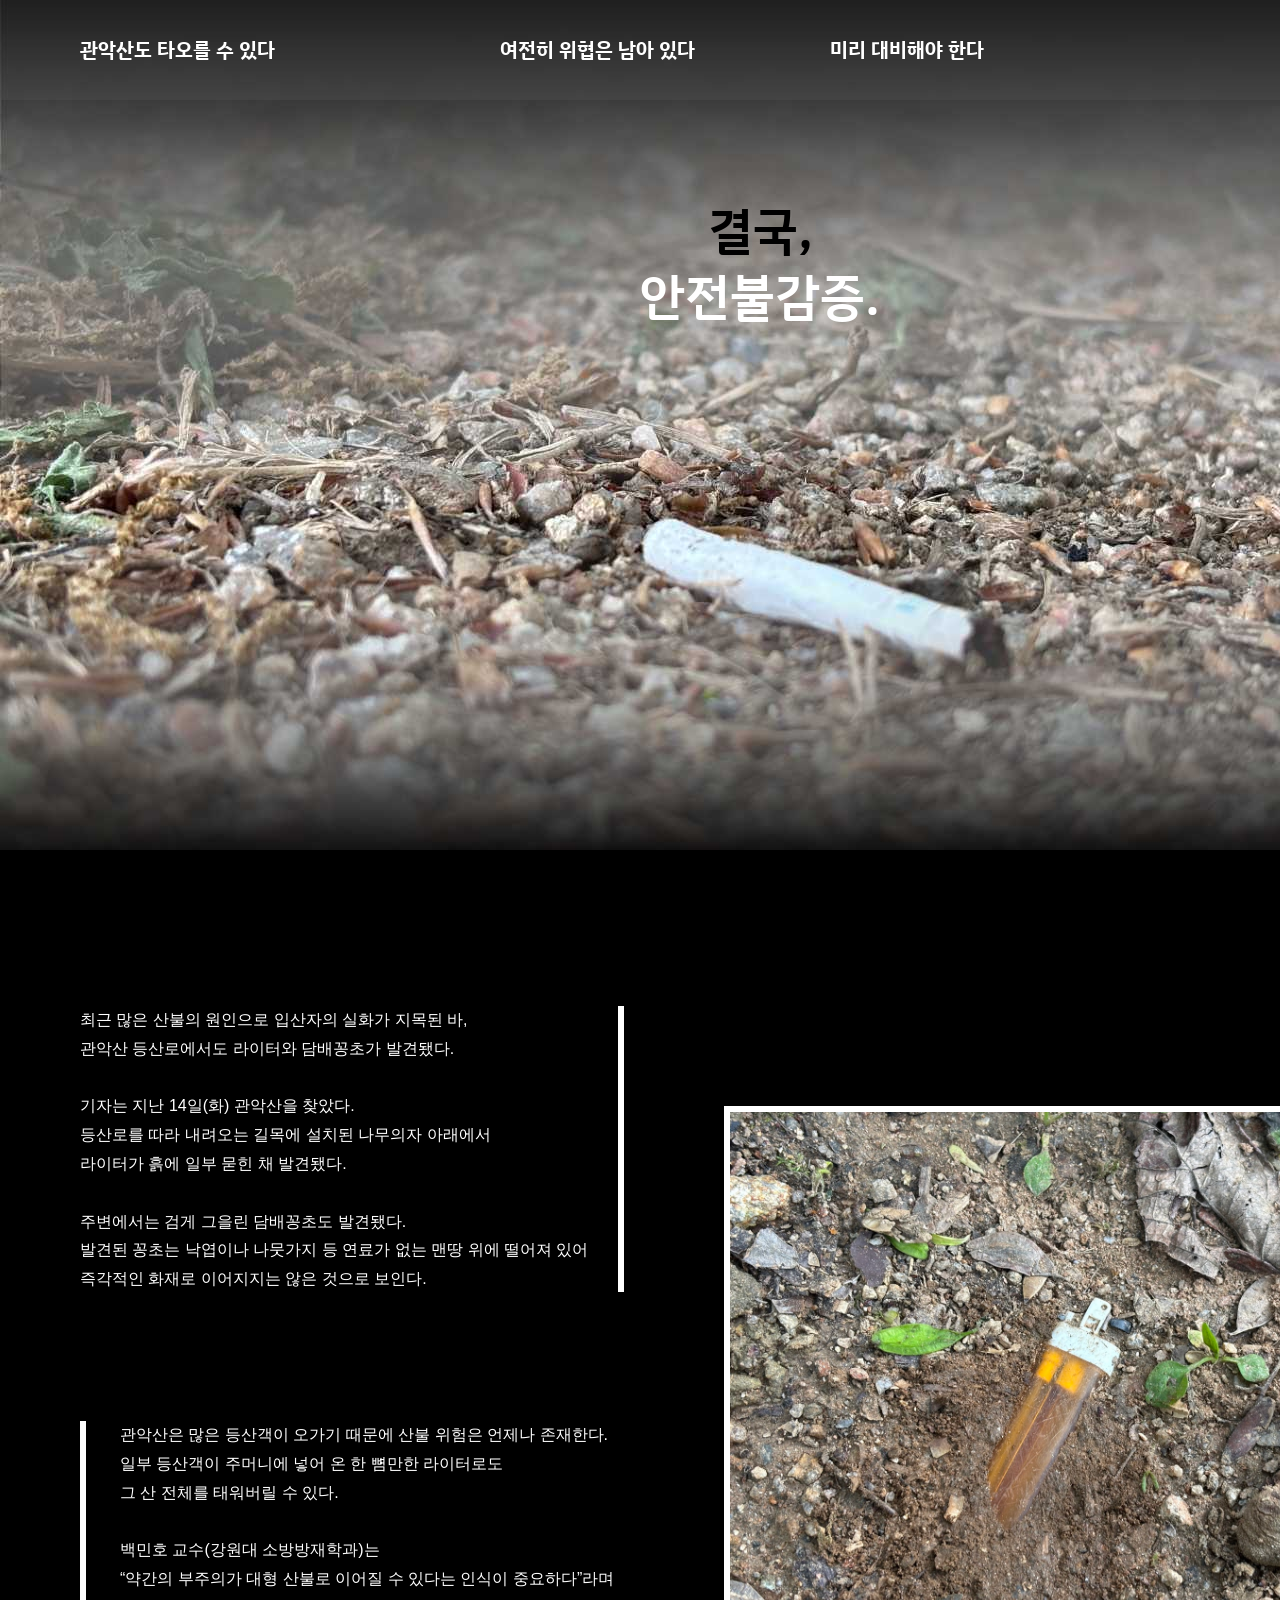
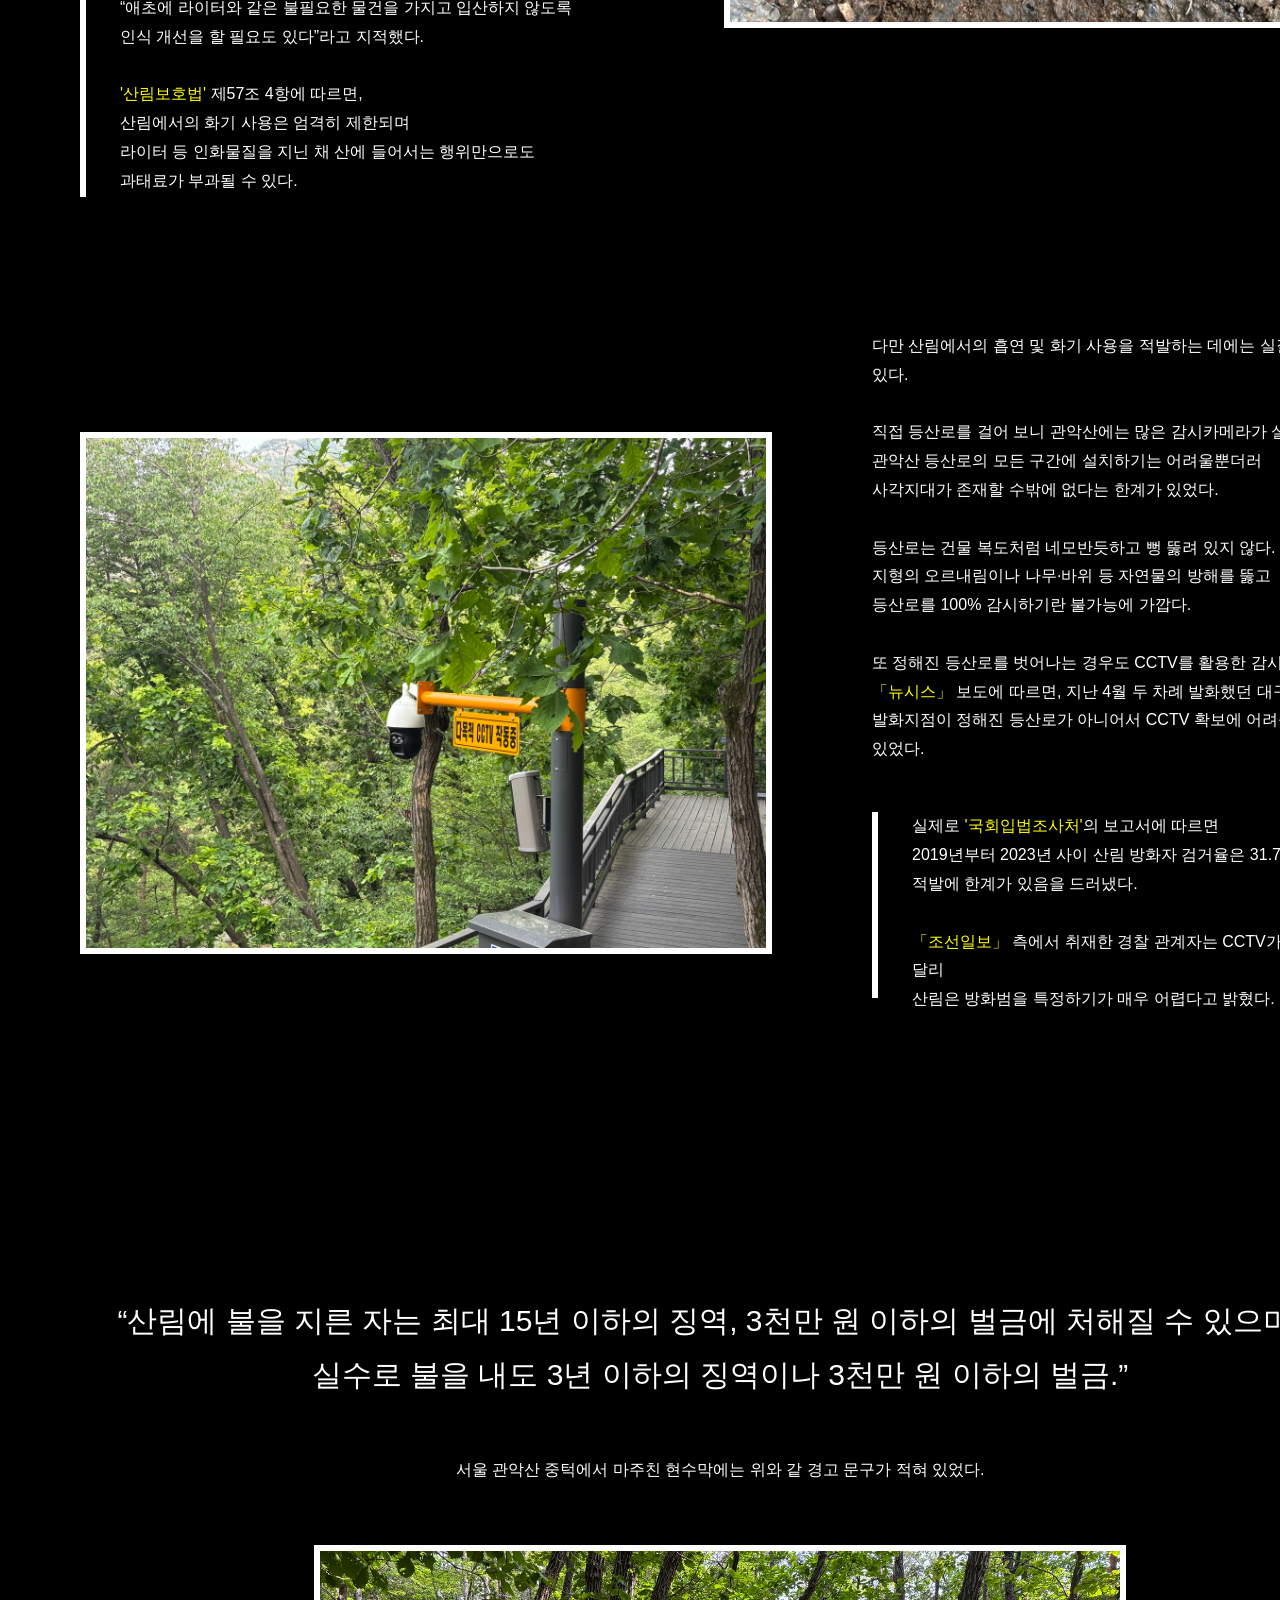
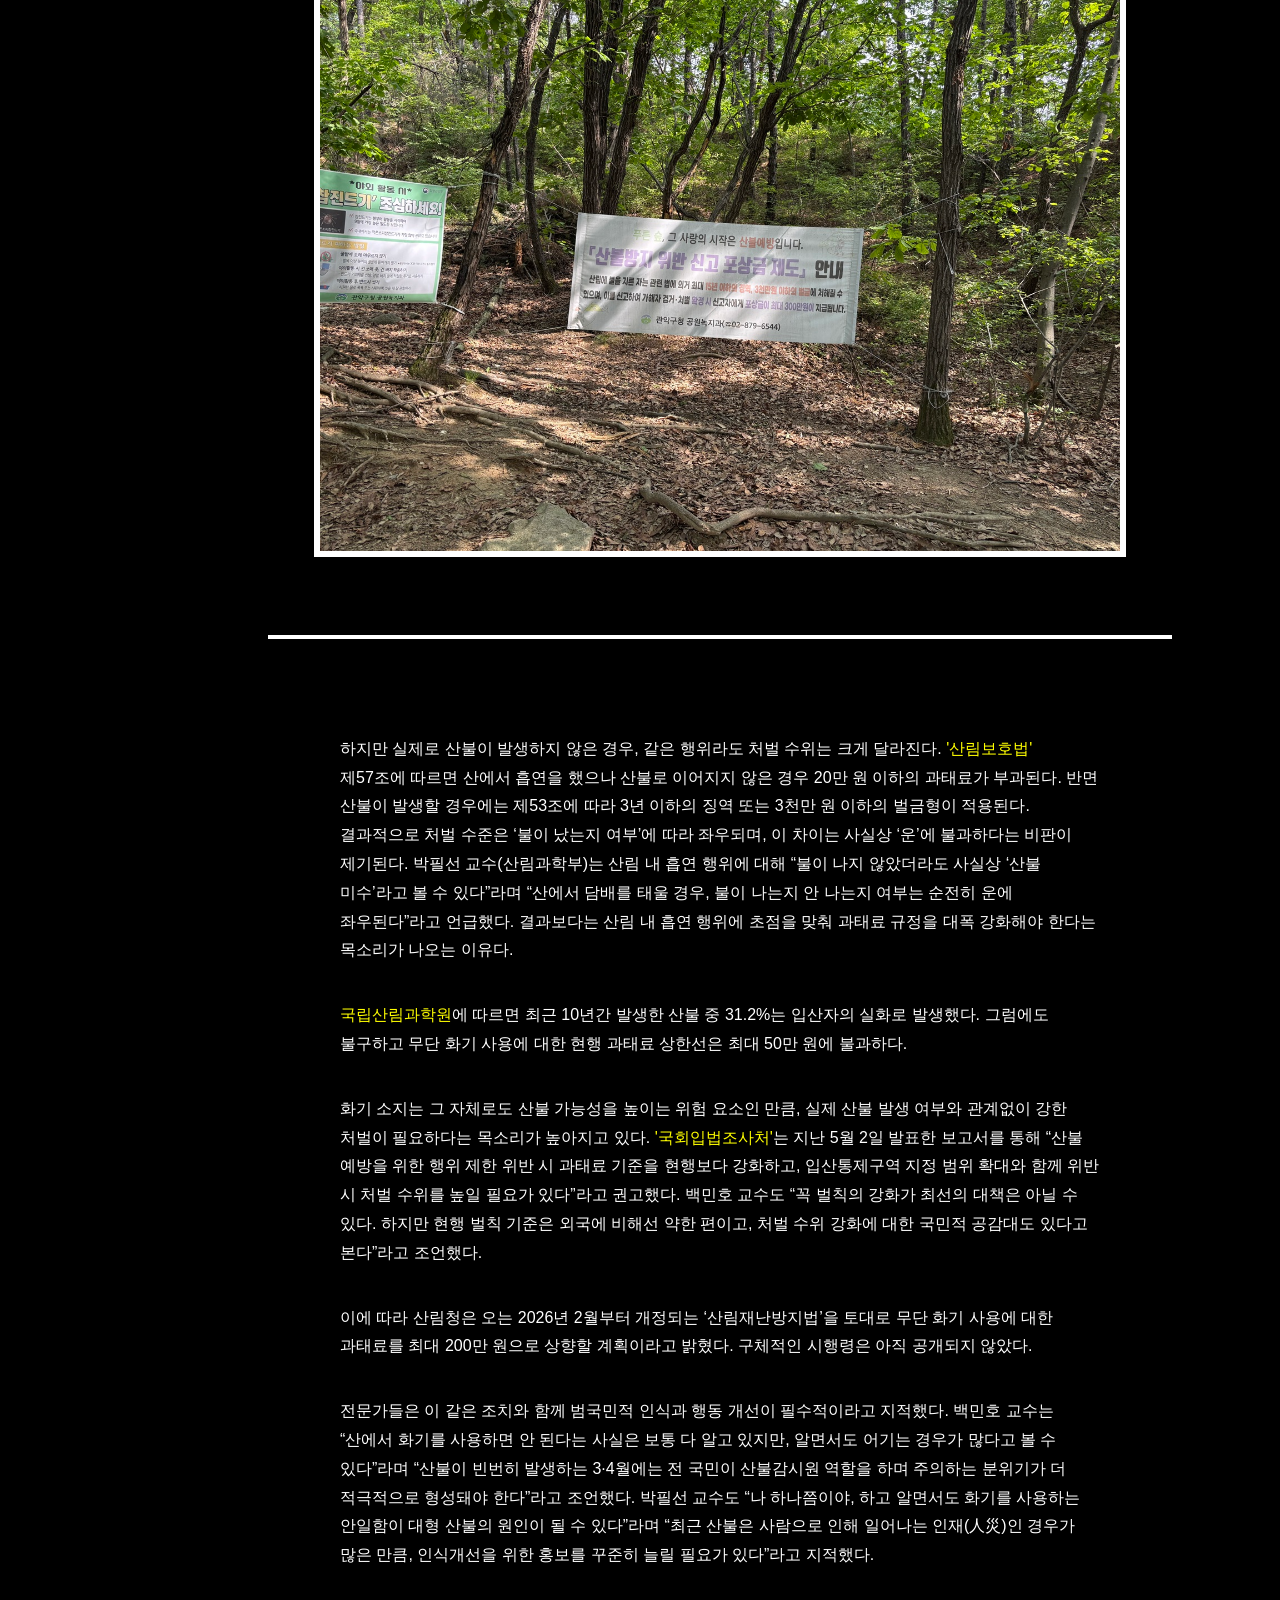
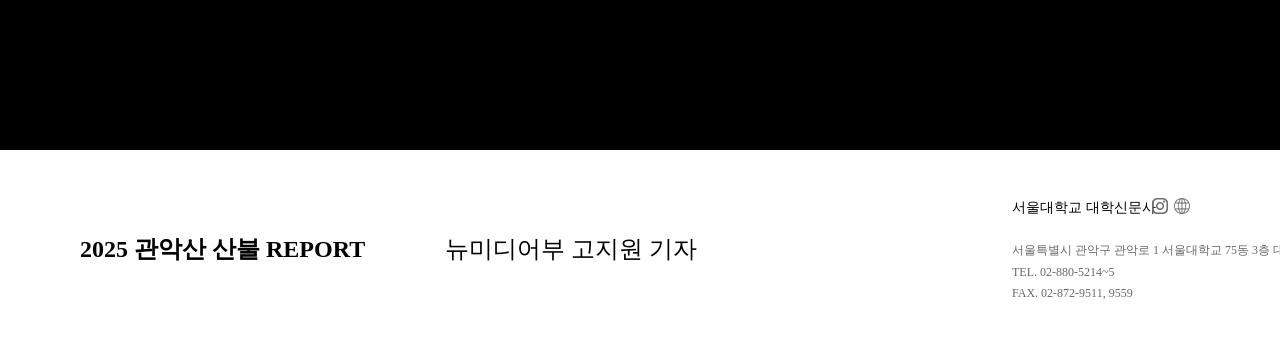
<file: scenario2.html>
<!DOCTYPE html>
<html lang="en">
<head>
    <meta charset="UTF-8">
    <meta name="viewport" content="width=device-width, initial-scale=1.0">
    <title>[INTERACTIVE]관악산에 산불이 난다면?</title>
    <link rel="stylesheet" href="style2.css">
    <script src="script2.js" defer></script>
</head>
<body>

    <div id="back_wrap">
        <div id="back_g1"></div>
        <div id="back_g2"></div>
        
    </div>

    <header>
        <div class="header_wrap">
            <div class="tit">
                <a href="index.html">관악산도 타오를 수 있다</a>
            </div>
            <div class="ch_111">
                <a href="scenario2.html">여전히 위협은 남아 있다</a>
            </div>
            <div class="ch_222">
                <a href="scene1.html">미리 대비해야 한다</a>
            </div>
            <div class="cred">
                <a href="credit.html">CREDIT</a>
            </div>
        </div>
    </header>
    <main>
        
        </br></br><h1 id='titl'>결국, </br><span style="color:white;">안전불감증.</span></h1>
        </br></br></br></br></br></br></br></br></br></br></br></br></br></br></br></br></br></br></br></br></br></br></br></br></br></br></br></br></br></br></br></br></br></br></br></br>


        <div style='width:100%; height:800px; display:flex;'>
            <div style='width:40%; height:800px;'>
                <div style='display:flex;'>
                    <div style='width:100%; height:300px; display:flex; position:relative;'>
                        <div><p>최근 많은 산불의 원인으로 입산자의 실화가 지목된 바,</br>관악산 등산로에서도 라이터와 담배꽁초가 발견됐다.</br></br>기자는 지난 14일(화) 관악산을 찾았다.</br>등산로를 따라 내려오는 길목에 설치된 나무의자 아래에서</br>라이터가 흙에 일부 묻힌 채 발견됐다.</br></br>주변에서는 검게 그을린 담배꽁초도 발견됐다.</br>발견된 꽁초는 낙엽이나 나뭇가지 등 연료가 없는 맨땅 위에 떨어져 있어</br>즉각적인 화재로 이어지지는 않은 것으로 보인다.</p></div>
                        <div style="position:absolute; right:0; width:0px; height:280px; border:3px solid white"></div>
                    </div>
                </div>
                </br></br></br></br>
                <div style='display:flex;'>
                    <div style='width:100%; height:300px; display:flex; position:relative;'>
                        <div style="position:absolute; left:0; width:0px; height:370px; border:3px solid white"></div>
                        <div style="position:absolute; left: 40px;"><p>관악산은 많은 등산객이 오가기 때문에 산불 위험은 언제나 존재한다.</br>일부 등산객이 주머니에 넣어 온 한 뼘만한 라이터로도</br>그 산 전체를 태워버릴 수 있다. </br></br>백민호 교수(강원대 소방방재학과)는</br>“약간의 부주의가 대형 산불로 이어질 수 있다는 인식이 중요하다”라며</br>“애초에 라이터와 같은 불필요한 물건을 가지고 입산하지 않도록</br>인식 개선을 할 필요도 있다”라고 지적했다.</br></br><a href='https://www.law.go.kr/%EB%B2%95%EB%A0%B9/%EC%82%B0%EB%A6%BC%EB%B3%B4%ED%98%B8%EB%B2%95' target='_blank' rel='noopener noreferrer' style='text-decoration: none; color: yellow;'>'산림보호법'</a> 제57조 4항에 따르면, </br>산림에서의 화기 사용은 엄격히 제한되며</br>라이터 등 인화물질을 지닌 채 산에 들어서는 행위만으로도</br>과태료가 부과될 수 있다.</p></div>
                    </div>
                </div>
            </div>
            <div style="width:100px; height:300px; border:0px;"></div>
            <div id='picture'>
                <img src="./images/scs1_1.jpg" alt="사진1" class='pictures active'>
                <img src="./images/scs1_2.jpg" alt="사진2" class='pictures'>
                <img src="./images/scs1_3.jpg" alt="사진3" class='pictures'>
                <img src="./images/scs1_4.jpg" alt="사진4" class='pictures'>
            </div>

        </div>
        
        </br></br></br></br></br></br></br>

        <div style='width:100%; height:800px; display:flex;'>

            <div id='picture2'>
                <img src="./images/scs2_1.jpg" alt="사진1" class='pictures2 active2'>
                <img src="./images/scs2_2.jpg" alt="사진2" class='pictures2'>
                <img src="./images/scs2_3.jpg" alt="사진3" class='pictures2'>
                <img src="./images/scs2_4.jpg" alt="사진4" class='pictures2'>
            </div>

            <div style="width:100px; height:300px; border:0px;"></div>

            <div style='width:40%; height:800px;'>
                <div style='display:flex;'>
                    <div style='width:100%; height:250px; display:flex; position:relative;'>
                        <div><p>다만 산림에서의 흡연 및 화기 사용을 적발하는 데에는 실질적인 한계가 있다.</br></br>직접 등산로를 걸어 보니 관악산에는 많은 감시카메라가 설치돼 있었지만,</br>관악산 등산로의 모든 구간에 설치하기는 어려울뿐더러</br>사각지대가 존재할 수밖에 없다는 한계가 있었다.</br></br>등산로는 건물 복도처럼 네모반듯하고 뻥 뚫려 있지 않다.</br>지형의 오르내림이나 나무·바위 등 자연물의 방해를 뚫고</br>등산로를 100% 감시하기란 불가능에 가깝다.</br></br>또 정해진 등산로를 벗어나는 경우도 CCTV를 활용한 감시가 불가하다.</br><a href='https://www.newsis.com/view/NISX20250501_0003161767' target='_blank' rel='noopener noreferrer' style='text-decoration: none; color: yellow;'>「뉴시스」</a> 보도에 따르면, 지난 4월 두 차례 발화했던 대구 함지산의 경우 발화지점이 정해진 등산로가 아니어서 CCTV 확보에 어려움을 겪은 바 있었다. </p></div>
                        <div style="position:absolute; right:0; width:0px; height:370px; border:3px solid white"></div>
                    </div>
                </div>
                </br></br></br></br></br></br></br></br>
                <div style='display:flex;'>
                    <div style='width:100%; height:300px; display:flex; position:relative;'>
                        <div style="position:absolute; left:0; width:0px; height:180px; border:3px solid white"></div>
                        <div style="position:absolute; left: 40px;"><p>실제로 <a href='https://www.nars.go.kr/report/view.do?cmsCode=CM0018&brdSeq=47427' target='_blank' rel='noopener noreferrer' style='text-decoration: none; color: yellow;'>'국회입법조사처'</a>의 보고서에 따르면</br>2019년부터 2023년 사이 산림 방화자 검거율은 31.7%~44.8%에 그쳐</br>적발에 한계가 있음을 드러냈다. </br></br><a href='https://www.chosun.com/national/incident/2022/03/07/SLAROHK2ZJHS5G5ASMJCZ33A6A/' target='_blank' rel='noopener noreferrer' style='text-decoration: none; color: yellow;'>「조선일보」</a> 측에서 취재한 경찰 관계자는 CCTV가 많은 도심지와 달리</br>산림은 방화범을 특정하기가 매우 어렵다고 밝혔다.</p></div>
                    </div>
                </div>
            </div>
        </div>


        </br></br></br></br></br></br></br></br></br>

        <p style='text-align:center; font-size: 30px; padding: 0 80px 0 0;'>“산림에 불을 지른 자는 최대 15년 이하의 징역, 3천만 원 이하의 벌금에 처해질 수 있으며… </br>실수로 불을 내도 3년 이하의 징역이나 3천만 원 이하의 벌금.”</p>

        </br></br></br>
        <p style='padding: 0 80px 0 0; text-align: center;'>서울 관악산 중턱에서 마주친 현수막에는 위와 같 경고 문구가 적혀 있었다.</p>

        <div style='display:flex; justify-content:center; padding:0 80px 0 0; width:calc(100% - 80px); height:calc(200px * 3);'>
            <div id='picture3'>
                <img src="./images/scs3_1.jpg" alt="사진1" class='pictures3 active3'>
                <img src="./images/scs3_2.jpg" alt="사진2" class='pictures3'>
                <img src="./images/scs3_4.jpg" alt="사진3" class='pictures3'>
                <img src="./images/scs3_5.jpg" alt="사진4" class='pictures3'>
            </div>
        </div>



        <div style='width:calc(100% - 80px); height: 100px; padding: 150px 80px 0 0; display:flex; justify-content:center;'>
            <div style="width:900px; height:0px; border:2px solid white;"></div>
        </div>


        <p style='width: 760px; text-align:left; padding: 0 0 0 260px;'>하지만 실제로 산불이 발생하지 않은 경우, 같은 행위라도 처벌 수위는 크게 달라진다. <a href='https://www.law.go.kr/%EB%B2%95%EB%A0%B9/%EC%82%B0%EB%A6%BC%EB%B3%B4%ED%98%B8%EB%B2%95' target='_blank' rel='noopener noreferrer' style='text-decoration: none; color: yellow;'>'산림보호법'</a> 제57조에 따르면 산에서 흡연을 했으나 산불로 이어지지 않은 경우 20만 원 이하의 과태료가 부과된다. 반면 산불이 발생할 경우에는 제53조에 따라 3년 이하의 징역 또는 3천만 원 이하의 벌금형이 적용된다. 결과적으로 처벌 수준은 ‘불이 났는지 여부’에 따라 좌우되며, 이 차이는 사실상 ‘운’에 불과하다는 비판이 제기된다. 박필선 교수(산림과학부)는 산림 내 흡연 행위에 대해 “불이 나지 않았더라도 사실상 ‘산불 미수’라고 볼 수 있다”라며 “산에서 담배를 태울 경우, 불이 나는지 안 나는지 여부는 순전히 운에 좌우된다”라고 언급했다. 결과보다는 산림 내 흡연 행위에 초점을 맞춰 과태료 규정을 대폭 강화해야 한다는 목소리가 나오는 이유다.</p>

        </br></br>

        <p style='width: 760px; text-align:left; padding: 0 0 0 260px;'><a href='https://nsp.nanet.go.kr/plan/subject/detail.do?nationalPlanControlNo=PLAN0000051680' target='_blank' rel='noopener noreferrer' style='text-decoration: none; color: yellow;'>국립산림과학원</a>에 따르면 최근 10년간 발생한 산불 중 31.2%는 입산자의 실화로 발생했다. 그럼에도 불구하고 무단 화기 사용에 대한 현행 과태료 상한선은 최대 50만 원에 불과하다. </p>

        </br></br>

        <p style='width: 760px; text-align:left; padding: 0 0 0 260px;'>화기 소지는 그 자체로도 산불 가능성을 높이는 위험 요소인 만큼, 실제 산불 발생 여부와 관계없이 강한 처벌이 필요하다는 목소리가 높아지고 있다. <a href='https://www.nars.go.kr/report/view.do?cmsCode=CM0018&brdSeq=47427' target='_blank' rel='noopener noreferrer' style='text-decoration: none; color: yellow;'>'국회입법조사처'</a>는 지난 5월 2일 발표한 보고서를 통해 “산불 예방을 위한 행위 제한 위반 시 과태료 기준을 현행보다 강화하고, 입산통제구역 지정 범위 확대와 함께 위반 시 처벌 수위를 높일 필요가 있다”라고 권고했다. 백민호 교수도 “꼭 벌칙의 강화가 최선의 대책은 아닐 수 있다. 하지만 현행 벌칙 기준은 외국에 비해선 약한 편이고, 처벌 수위 강화에 대한 국민적 공감대도 있다고 본다”라고 조언했다.</p>

        <br/><br/>

        <p style='width: 760px; text-align:left; padding: 0 0 0 260px;'>이에 따라 산림청은 오는 2026년 2월부터 개정되는 ‘산림재난방지법’을 토대로 무단 화기 사용에 대한 과태료를 최대 200만 원으로 상향할 계획이라고 밝혔다. 구체적인 시행령은 아직 공개되지 않았다.</p>

        <br/><br/>
        <p style='width: 760px; text-align:left; padding: 0 0 0 260px;'>전문가들은 이 같은 조치와 함께 범국민적 인식과 행동 개선이 필수적이라고 지적했다. 백민호 교수는 “산에서 화기를 사용하면 안 된다는 사실은 보통 다 알고 있지만, 알면서도 어기는 경우가 많다고 볼 수 있다”라며 “산불이 빈번히 발생하는 3·4월에는 전 국민이 산불감시원 역할을 하며 주의하는 분위기가 더 적극적으로 형성돼야 한다”라고 조언했다. 박필선 교수도 “나 하나쯤이야, 하고 알면서도 화기를 사용하는 안일함이 대형 산불의 원인이 될 수 있다”라며 “최근 산불은 사람으로 인해 일어나는 인재(人災)인 경우가 많은 만큼, 인식개선을 위한 홍보를 꾸준히 늘릴 필요가 있다”라고 지적했다. </p>




</br></br></br></br></br></br></br></br></br></br>

    </main>

    <footer>
        <div class="footer_wrap">
            <div class="foot_tit">2025 관악산 산불 REPORT</div>
            <div class="foot_name">뉴미디어부 고지원 기자</div>
            <div class="foot_snupress">
                <div class="foot_snupress_name">서울대학교 대학신문사
                    <div class="icons">
                    <a href="https://www.instagram.com/snu_news" class="insta" title="인스타그램으로 이동"></a>
                    <a href="https://www.snunews.com/" class="homepage" title="홈페이지로 이동"></a>
                    </div>
                </div>
                
                <address class="foot_snupress_address">서울특별시 관악구 관악로 1 서울대학교 75동 3층 대학신문 편집국
                    <br/>TEL. 02-880-5214~5
                    <br/>FAX. 02-872-9511, 9559
                </address>
                
            </div>
        </div>
    </footer>

</body>
</html>
</file>
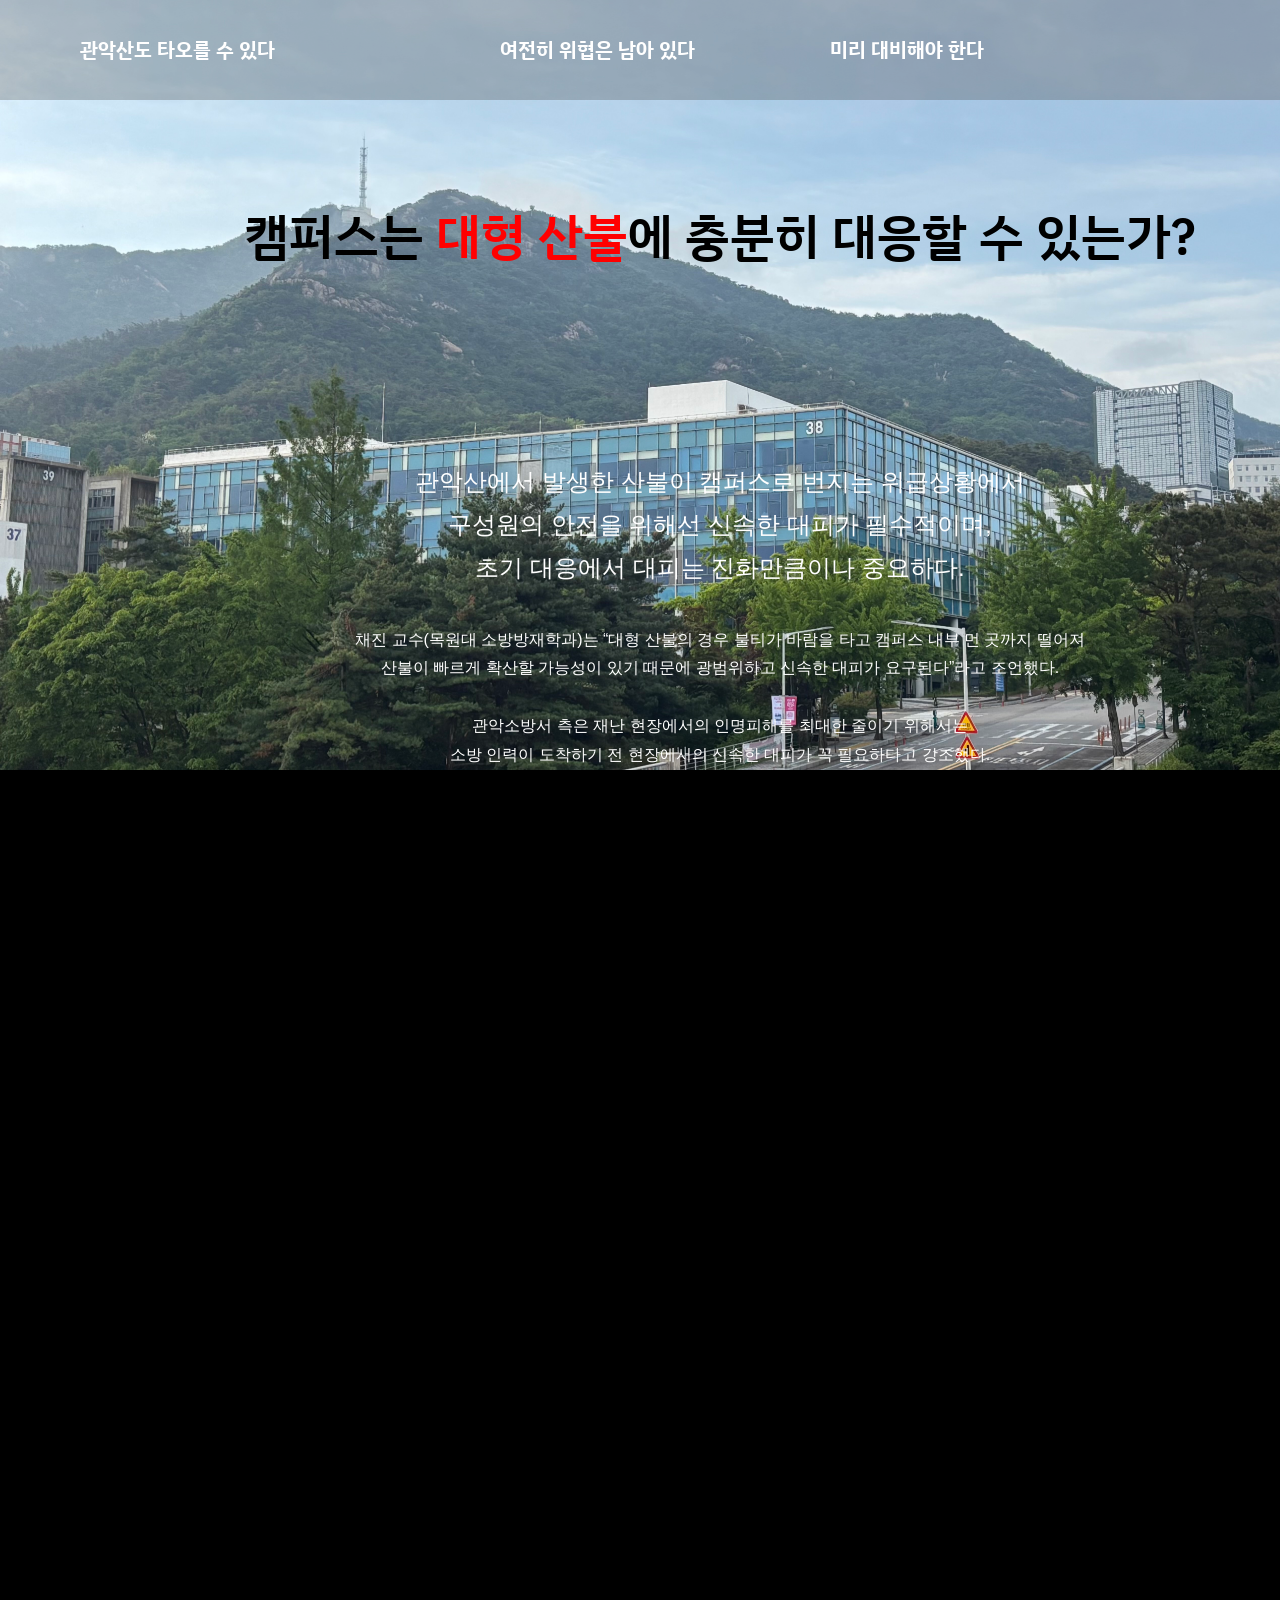
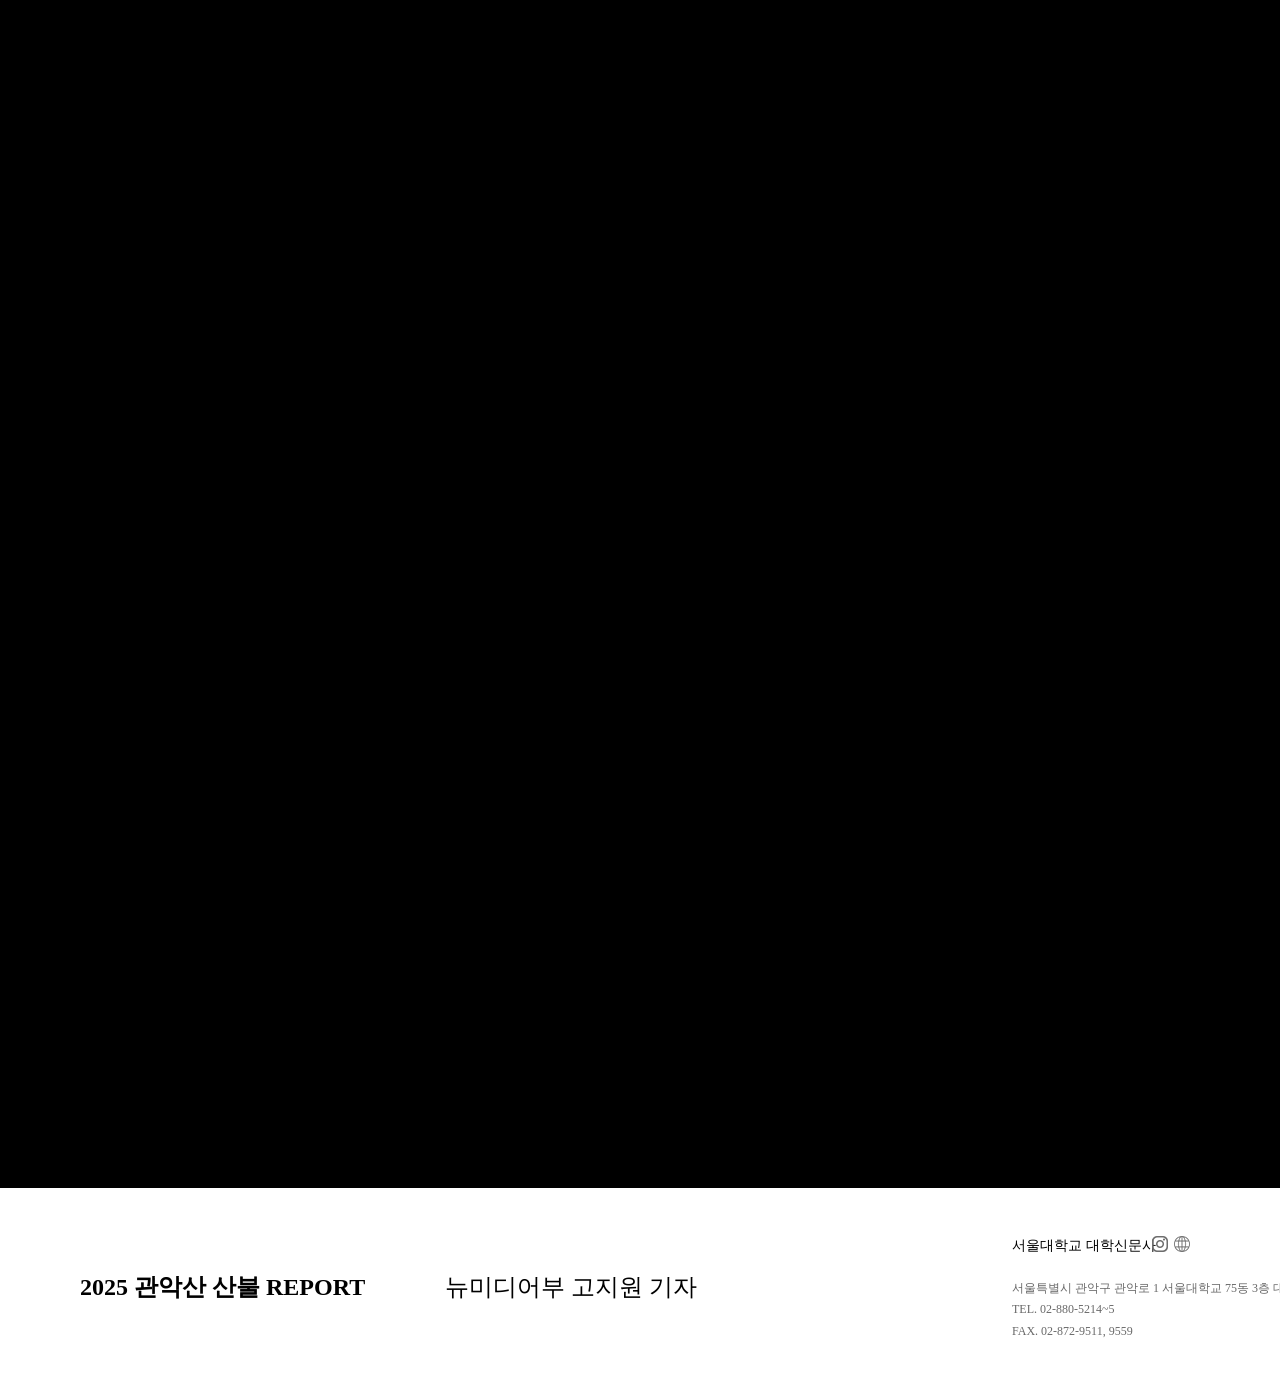
<file: scene1.html>
<!DOCTYPE html>
<html lang="en">
<head>
    <meta charset="UTF-8">
    <meta name="viewport" content="width=device-width, initial-scale=1.0">
    <title>[INTERACTIVE]관악산에 산불이 난다면?</title>
    <link rel="stylesheet" href="stylescene1.css">
    <script src="scriptscene1.js" defer></script>
</head>
<body>

    <div id="back_wrap">
        <div id="back_g1"></div>
        <div id="back_g2"></div>
        
    </div>

    <header>
        <div class="header_wrap">
            <div class="tit">
                <a href="index.html">관악산도 타오를 수 있다</a>
            </div>
            <div class="ch_111">
                <a href="scenario2.html">여전히 위협은 남아 있다</a>
            </div>
            <div class="ch_222">
                <a href="scene1.html">미리 대비해야 한다</a>
            </div>
            <div class="cred">
                <a href="credit.html">CREDIT</a>
            </div>
        </div>
    </header>
    <main>
        
        </br></br></br></br>
        <h1 style='color:black; text-align: center;'>캠퍼스는 <span style='font-size: bold; color:red;'>대형 산불</span>에 충분히 대응할 수 있는가?</h1>
        <!--<div style='width:100px; height:800px; background: transparent;'></div> -->

        <br/><br/><br/><br/><br/><br/><br/><br/><br/>
        <p style='font-size: 24px; text-align: center;'>관악산에서 발생한 산불이 캠퍼스로 번지는 위급상황에서<br/>구성원의 안전을 위해선 신속한 대피가 필수적이며,<br/>초기 대응에서 대피는 진화만큼이나 중요하다.</p><br/><br/><p style='font-size: 16px; text-align: center; color:white;'>채진 교수(목원대 소방방재학과)는 “대형 산불의 경우 불티가 바람을 타고 캠퍼스 내부 먼 곳까지 떨어져<br/>산불이 빠르게 확산할 가능성이 있기 때문에 광범위하고 신속한 대피가 요구된다”라고 조언했다.<br/><br/>관악소방서 측은 재난 현장에서의 인명피해를 최대한 줄이기 위해서는<br/>소방 인력이 도착하기 전 현장에서의 신속한 대피가 꼭 필요하다고 강조했다.</p>


        <div style='width:1440px; height:auto; position:relative; overflow:hidden;'>

        <section class='blueu' style='display: flex; position: absolute; left:1440px; width: 1440px; height: 400px; background: black; transition: left 0.5s ease-out;'>
            <div style="width: 1px; height: 200px; outline: 1px white solid; outline-offset: -1px; margin: 100px 40px 0px 80px;"></div>
            <p style='width:40%; height:auto; margin: 100px 100px 0px 0px;'>대형 산불 상황에서의 효과적인 대피를 위해서는 재난의 규모에 맞는 차별화된 대피 매뉴얼을 마련할 필요가 있다. 채진 교수가 앞에서 지적했듯 대형 산불은 상대적으로 확산이 느린 일반 도심지 화재보다 확산 속도가 빠르고 비화(바람을 타고 날아오는 불티) 현상이 더 빈번히 나타나기에, 도심지 화재보다 위험반경을 넓게 잡아야 한다. 채진 교수는 이어서 “건물에서 발생한 화재는 해당 건물과 주변만 비우면 되지만, 산불 대피는 위험지역으로부터 모두가 벗어나는 개념이기 때문에 캠퍼스 차원의 광범위한 대피를 요구하는 재난이다”라고 강조했다. </p>
            <img src='./images/campus_one.jpg'>
        </section>

        <div style='width:1440px; height:400px; background: black;'></div>

        <section class='redeu' style='display:flex; position:absolute; right:1440px; width:1440px; height:400px; background:purple; transition: right 0.5s ease-out;'>
            <img src='./images/gongdae.jpg'>
            <p style='width:40%; height:auto; margin: 120px 0px 0px 80px;'>신속하고 질서 있는 대피를 위해서는 산불 발생 시 각 기관의 대피 책임자인 소방안전관리자 간 긴밀한 공조가 필요하며, 이를 위한 매뉴얼과 훈련이 필요하다. 캠퍼스관리과 관계자는 특히 제1·제2공학관 등 고지대에 위치한 공과대학을 두고, “여러 건물이 동시에 대피하는 상황에서 좁은 도로와 가파른 경사로 인한 안전사고가 발생할 수 있다는 데 동의한다”라고 밝혔다.</p>
            <div style="width: 1px; height: 200px; outline: 1px white solid; outline-offset: -1px; margin: 100px 80px 0px 40px;"></div>
        </section>

        <div style='width:1440px; height:400px; background: black;'></div>

        <section class='blueu' style='display:flex; position: absolute; left: 1440px; width: 1440px; height: 400px; background:black; transition: left 0.5s ease-out;'>
            <div style="width: 1px; height: 200px; outline: 1px white solid; outline-offset: -1px; margin: 100px 40px 0px 80px;"></div>
            <p style='width:40%; height:auto; margin: 100px 100px 0px 0px;'>대피 과정에서의 안전사고를 예방하기 위해서는 재난 시 건물 간 소통 체계를 확립하고 합동 소방훈련을 진행할 필요가 있다. 백민호 교수(강원대 소방방재학과)는 “산불 대응 과정에서 모든 대피자가 질서 있게 움직이도록 하는 매뉴얼과 제도가 필요하다”라며 “서울대처럼 산에 둘러싸인 캠퍼스는 재난 대비 매뉴얼에도 그 특수성을 반영하는 것이 좋다”라고 강조했다. 캠퍼스관리과 관계자는 “물론 화재 전반에 대해서는 일반적인 화재 대응 매뉴얼을 준용할 수 있지만, 입지의 특수성을 고려하여 대형 산불과 같은 최악의 최악 상황까지도 대비하는 것이 바람직할 것”이라고 밝혔다.</p>
            <img src='./images/campus_two.jpg'>
        </section>

        <div style='width:1440px; height:400px; background: black;'></div>

        <section class='redeu' style='display:flex; position: absolute; right: 1440px; width:1440px; height:400px; background:purple; transition: right 0.5s ease-out;'>
            <img src='./images/sanbuljosim.jpg'>
            <p style='width:40%; height:auto; margin: 50px 0px 0px 90px;'>그러나 서울대는 현재 각 건물 단위의 화재 대응 매뉴얼만 있을 뿐 대형 산불을 대비한 캠퍼스의 종합적인 화재 대피 계획은 갖추고 있지 않다. 구역 전체의 구성원 모두가 캠퍼스 밖까지 대피하는, 대규모 대피 소방훈련이나 매뉴얼 모두 없는 상태다. 매년 발표하는 <a href='https://www.snu.ac.kr/snunow/notice/genernal?md=v&bbsidx=152706' target='_blank' rel='noopener noreferrer' style='text-decoration: none; color: yellow;'>‘대학안전관리계획’</a>과 각 건물의 소방계획서에도 산불은 항목에 포함돼 있지 않았다. <a href='https://www.law.go.kr/lsInfoP.do?lsId=014189#0000' rel='noopener noreferrer' style='text-decoration: none; color: yellow;'>‘화재의 예방 및 안전관리에 관한 법률’</a> 제24조는 건물마다 배치된 소방안전관리자가 직접 작성한 소방계획서를 토대로 그 건물의 대피를 주관하도록 규정하고 있다. 하지만 소방계획서는 대형 산불과 같은 특수한 경우를 다루지 않는 경우가 많고 일반적인 대피 규정만을 담고 있어, 구체적인 대규모 동시 대피 과정은 정작 명시돼 있지 않은 상태다. 취재를 허락한 기관들의 소방계획서에는 모두 대형 산불과 관련된 매뉴얼이 없었다.</p>
            <div style="width: 1px; height: 300px; outline: 1px white solid; outline-offset: -1px; margin: 50px 80px 0px 40px;"></div>
        </section>

        <div style='width:1440px; height:400px; background: black;'></div>

        <section class='blueu' style='display:flex; position: absolute; left :1440px; height:400px; transition: left 0.5s ease-out;'>
            <div style="width: 1px; height: 200px; outline: 1px white solid; outline-offset: -1px; margin: 100px 40px 0px 80px;"></div>
            <p style='width:40%; height:auto; margin: 100px 0px 0px 0px;'>현행 지침은 재난 발생 시 해당 건물의 소방안전관리자를 필두로 건물·기관 단위의 대피가 가능한지에 초점을 두고 있다. 이에 따라 소방훈련도 개별 건물 단위로만 이뤄지고 있다. 하지만 대형 산불이 일어나면 모든 건물에서 동시에 대피가 이루어져야 한다. 서울대 구성원 약 42,000명이 길거리로 모두 쏟아져 나오는 상황에서, 모두가 질서 있게 대피하기 위해서는 각 소방안전관리자 사이의 소통이 필수적이다. 특히 윗공대처럼 경사로가 심하고 길이 좁은 경우, 대피 과정에서의 압사 등 여러 사고도 우려된다.</p>
            
        </section>

        <div style='width:1440px; height:400px; background: black;'></div>

        </div>

</br>

    </main>

    <footer>
        <div class="footer_wrap">
            <div class="foot_tit">2025 관악산 산불 REPORT</div>
            <div class="foot_name">뉴미디어부 고지원 기자</div>
            <div class="foot_snupress">
                <div class="foot_snupress_name">서울대학교 대학신문사
                    <div class="icons">
                    <a href="https://www.instagram.com/snu_news" class="insta" title="인스타그램으로 이동"></a>
                    <a href="https://www.snunews.com/" class="homepage" title="홈페이지로 이동"></a>
                    </div>
                </div>
                
                <address class="foot_snupress_address">서울특별시 관악구 관악로 1 서울대학교 75동 3층 대학신문 편집국
                    <br/>TEL. 02-880-5214~5
                    <br/>FAX. 02-872-9511, 9559
                </address>
                
            </div>
        </div>
    </footer>

</body>
</html>
</file>
<file: style.css>
@import url('https://fonts.googleapis.com/css2?family=IBM+Plex+Sans+KR&display=swap');

body {
    font-family: Arial, sans-serif;
    margin: 0;
    padding: 0;
    background-color: #000000;
    color:white;
    min-width: 1440px; /* 고정 너비 */
    overflow-x: auto;
}


#back_wrap{
    position: absolute;
    display:block;
    top:-150px;
    left:0;
    width:100%;
    height:auto;
    z-index: -1;
}

#back_g1{
    min-width:1440px;
    
    height: 940px;
    background-image: url('./images/mainFire2_edit.png');
    background-repeat: no-repeat;
    background-size: 1440px auto;

    }

#back_g2{  
    min-width:1440px;
    height:1200px;
    background-image: url('./images/newspim.jpg');
    background-repeat: no-repeat;
    background-size: 1440px auto;
    }


header {
    overflow-x: auto;
    white-space: nowrap;
    background-color: rgba(85.47, 85.47, 85.47, 0.33);
    color: white;
    display:flex;
    align-items: center;
    text-align: center;
    width:1440px; height:100px;
    font-family: IBM Plex Sans KR, Arial, sans-serif;
}

.header_wrap{width:1440px; height:100%;
    display: flex; /* 내부 컨텐츠 정렬을 위한 flexbox */
    justify-content: center; /* 내부 컨텐츠 수평 중앙 정렬 */
    align-items: center;}

.tit{left: 80px; position: absolute; justify-content: center; 
    color: white; font-size: 20px; font-weight: 500; line-height: 30px;}
.tit > a, .ch_111 > a, .ch_222 > a, .cred > a {
    color: white;
    text-decoration: none;
    font-weight: bold;
    font-size:20px;}
.ch_111{left: 500px; position: absolute; justify-content: center; 
    color: white; font-size: 20px; font-weight: 500; line-height: 30px;}

.ch_222{left: 830px; position: absolute; justify-content: center; 
    color: white; font-size: 20px; font-weight: 500; line-height: 30px;}

.cred{left: 1280px; position: absolute; justify-content: center;
    color: white; font-size: 20px; font-weight: 500; line-height: 30px;}


.bcgrd{position:fixed; top:0px; left: 50%; /* 화면의 가로 중앙 */
    transform: translate(-50%, 0%); /* 중앙 정렬 보정 */ width:100%; z-index:-1;}



main {
    padding: 60px 80px 0px 80px;
    text-align: left;
}

h1 {font-size:48px; font-weight:600; padding:0px 0px 30px 0px; margin:0px; font-family: IBM Plex Sans KR, Arial, sans-serif;}
p {padding: 0px 0px 0px 0px; margin:0px; line-height:1.8;}


.wildfire_container {
    width: 1152px; /* 최대 너비 */
    height: 100%;
    margin: 0;
    display: flex;
    flex-wrap: wrap; /* 줄 바꿈 활성화 */
    gap: 20px; /* 상하좌우 간격 유지 */
    align-items: center;
    justify-content: space-evenly; /* 균등 배치 */
    padding: 10px;
    background-color:transparent;
    box-sizing: border-box;
}

.wildfire_box {
    flex: 0 1 calc(25% - 20px); /* 한 줄에 4개의 상자를 유지 */
    height: auto; /* 유동 높이 */
    aspect-ratio: 4 / 3; /* 고정된 비율 */
    background: #3498db;
    display: flex;
    align-items: center;
    justify-content: center;
    color: #fff;
    font-family: sans-serif;
    font-size: 16px;
    box-sizing: border-box;
    opacity:100%;

    position: relative; /* Overlay와 이미지를 겹치게 하기 위해 */
    overflow: hidden; /* 불필요한 내용 제거 */
    border: 2px solid white;

}


.wildfire_box img {
    width: 100%; /* 이미지 크기 조정 */
    height: 100%; /* 이미지 크기 조정 */
    object-fit: cover; /* 이미지를 컨테이너에 맞춤 */
}

.overlay {
    position: absolute; /* 이미지 위에 겹치도록 설정 */
    top: 0;
    left: 0;
    width: 100%;
    height: 100%;
    background: rgba(0, 0, 0, 0.5); /* 검은색 투명 배경 */
    color: white; /* 텍스트 색상 */
    display: flex; /* 텍스트 정렬을 위해 사용 */
    align-items: center; /* 세로 중앙 정렬 */
    justify-content: center; /* 가로 중앙 정렬 */
    opacity: 0; /* 기본적으로 숨김 */
    transition: opacity 0.3s ease; /* 부드러운 전환 효과 */
}

.wildfire_box:hover .overlay {
    opacity: 1; /* 마우스 오버 시 나타남 */
    cursor: pointer;
}






.histoire{width: calc(1440px - 160px); height:600px; display:flex; justify-content: space-between; align-items: center;}
.histoire > div{height:100%;}


.right_histoire{width:640px; text-align:left; padding: 20px 0px 0px 20px;}
.iframe_histoire{background-color:white; width:640px;}
iframe{width:640px; height:100%;}

.history_box{display:flex;}

.history_date{width: 160px; padding: 0px 0px 0px 20px; cursor: pointer;
}
.history_title{padding: 0px 0px 0px 20px; cursor: pointer;
}


.this{color: yellowgreen;}


#arrowWrap{
    width:1280px;
    height:600px;
    background-color: black;
    border: 0;
    display:flex;
    margin-top:-200px;
}



#arrow1, #arrow2, #arrow3{
    width: 33.3%;
    height: 100%;
    background-color: white;
    border: 2px solid black;
    cursor: pointer;
    overflow: hidden;
    position: relative;
}

#arrow1{
    clip-path: polygon(0% 85%, 0% 100%, 100% 100%, 100% 85%);
}

.redBox{
    width:100%;
    height:100%;
    opacity:0;
    background-color:red;
    transition: opacity 1s ease-in-out;
}


#arrow2{
    clip-path: polygon(0% 85%, 0% 100%, 100% 100%, 100% 60%);
}
#arrow3{
    clip-path: polygon(0% 60%, 0% 100%, 100% 100%, 100% 0%);
}
.fill{
    position: absolute;
    top: 0;
    left: 0;
    width: 0%;
    height: 100%;
    background-color: red; 
}
#arrow1, #arrow2, #arrow3, .chapt, #whyhow_container {
    box-sizing: border-box; /* 박스 크기를 유지 */
}
#arrow1:hover, #arrow2:hover, #arrow3:hover, #reason:hover, #spread:hover, #speed:hover {
    border: 5px solid black; /* 크기 변경 없이 테두리 표시 */
    background-color: rgba(255, 200, 200, 0.95);
    transition: border 0.4s ease-in;
    transition: background-color 0.5s;
}
#whyhowbox{
    width:1280px;
    height:90px;
    background-color: black;
    border: 0;
    display:flex;
    margin-top: 8px;
    overflow:hidden;
    font-size:0;
    position:relative;
}


.chapt{
    display:flex;
    width:33.3%;
    height:100%;
    background-color: white;
    border: 2px solid black;
    justify-content: center;
    align-items: center;
    color:black;
    font-size: 20px;
    cursor:pointer;
}



#reason, #spread, #speed {
    position: absolute;
    top: -100%;
    transition: top 0.7s ease-in-out;
    visibility: hidden;
    opacity: 0;
}

#spread{
    left:33.3%;
}

#speed{
    left:66.6%;
}


#whyhow_container {
    width: 1275px;
    height: 1000px;
    background-color: lightgray; /* 비어 있는 공간 */
    display: none; /* 처음엔 숨김 */
    position: relative;
    transition: opacity 0.7s ease-in-out;
    opacity: 0;
}

.whyhow_content {
    width: 100%;
    height: 1000px;
    justify-content: left;
    background-color: white;
    border: 2px solid black;
    font-size: 24px;
    color:black;
    position:relative;
    overflow: hidden;
}




#chartcontainer {
    width: 100%;
    height: 100%;
    background-color: transparent;
    display: flex;
    justify-content: space-between;
    overflow: hidden;
    position:relative;
    z-index:3;
}

#chartcontainer::before, #spreadcontainer::before {
    content: "";
    position: absolute;
    inset: 0;
    background: linear-gradient(to bottom, rgba(255, 200, 200, 0.95) 0%, rgba(255, 0, 0, 0) 15%, transparent 16%);
    opacity: 0; /* 처음에는 보이지 않도록 설정 */
    transition: opacity 1.3s ease-in-out; /* 부드러운 등장 효과 */
}

#chartcontainer:hover::before, #spreadcontainer:hover::before {
    opacity: 1; /* hover 시 서서히 나타남 */
}


.chartbox {
    width: calc(100% / 6);
    border-left: 2px solid transparent;
    border-right: 2px solid black;
    border-bottom: 2px solid black;
    box-sizing: border-box;
    position: absolute;
    top: -130%; /* 처음에는 위쪽에 숨김 */
    transition: top 0.7s ease-in-out; /* 부드러운 이동 */
    display:flex;
    font-size: 16px;
    justify-content: center;
    align-items: center;
}


#chartone{
    height:calc(32.9px * 20);
    background-color: lightgray;
    z-index:2;
}

#chartone:after, #charttwo:after, #chartthree:after, #chartfour:after, #chartfive:after, #chartsix:after{
    font-size: 20px;
    font-weight:bold;
    color:black;
    position:absolute;
    bottom:-30px;

}

#chartone:after{content:"32.9%";}
#charttwo:after{content:"31.2%";}
#chartthree:after{content:"12.4%";}
#chartfour:after{content:"11.0%";}
#chartfive:after{content:"6.2%";}
#chartsix:after{content:"6.2%";}



#charttwo{
    height:calc(31.2px * 20);
    background-color: rgba(255, 200, 200, 0.95);
    left: calc(16.65% * 1);
}
#chartthree{
    height:calc(12.4px * 20);
    background-color: lightgray;
    left: calc(16.65% * 2)
}
#chartfour{
    height:calc(11px * 20);
    background-color: lightgray;
    left: calc(16.65% * 3)
}
#chartfive{
    height:calc(6.2px * 20);
    background-color: lightgray;
    left: calc(16.65% * 4)
}
#chartsix{
    height:calc(6.2px * 20);
    background-color: rgba(255, 200, 200, 0.95);
    left: calc(16.65% * 5)
}


.chartexplain{
    width:51%;
    height:525px;
    background:white;
    font-size:16px;
    font-weight:normal;
    position:absolute;
    left:41%;
    top:352px;
    padding: 0 150px 0 0;
    opacity: 0;
    transition: opacity 1s ease-in-out;
    z-index:3;
    overflow:auto;
}



.picexplain{
    width:300px;
    height:300px;
    background-color:lightblue;
    font-size:16px;
    font-weight:normal;
    position:absolute;
    opacity: 0;
    transition: opacity 1s ease-in-out;
}


/* 컨테이너 설정 */
#spreadcontainer {
  position: relative;
  width: 100%;
  height: 500px;
  background: transparent;
}

/* 각 이미지가 있는 div 기본 설정: 초기엔 보이지 않도록 opacity=0, 낮은 z-index */
.scenes {
  position: absolute;
  top: 0;
  left: 0;
  width: 100%;
  height: 1000px;
  opacity: 0;
  z-index: 1;
  transition: opacity 0.5s ease;
}

/* active 클래스를 가진 씬만 보이도록 */
.scenes.active {
  opacity: 1;
  z-index: 10;
}

/* 이미지가 컨테이너에 꽉 차도록 */
.scenes img {
  width: 100%;
  height: 600px;
  object-fit: cover;
}

.scene_script{
    margin: 0 0 0 47px;
}

.scene_script > p {
    font-size: 16px;
}


#scene_one{}
#scene_two{}
#scene_three{}
#scene_four{}
#scene_five{}


.upp{width:100%; height:auto; background-color:transparent; position:absolute; top:-40px; z-index: 1;}
.downn{width:100%; height:auto; background-color:transparent; position:absolute; bottom:0px;
    transform-origin: bottom left; z-index: 1;}

.shapee{width:100%;
    height:100%;
}

#ups{
    position:absolute;
    top:0;
    clip-path: polygon(0% 0%, 0% 63%, 100% 41%, 100% 0%, 0% 0%);
    z-index: 3;
    background-color: transparent;
    transform-origin: top left;

}

#downs{
    position:relative;
    top:0;
    clip-path: polygon(0% 72%, 0% 100%, 100% 100%, 100% 50%, 0% 72%);
    z-index: 6;
    background: transparent;
    transform-origin: top left;
    transition: background 0.5s ease;

}

#ups:hover{
    background: linear-gradient(to bottom, rgba(255, 255, 255, 0) 0%, white 60%, white);
}

#downs:hover{
    background: linear-gradient(to bottom, white 65%, rgba(255, 255, 255, 0) 100%, rgba(255, 255, 255, 0));
}


#chartboxxx > div {border: 0.5px solid black;}

.hover-disabled:hover {
            background: inherit; /* hover 효과 제거 */
        }


footer{
    background-color: #fff;
    color: black;
    align-items: center;
    text-align: left;
    width:1440px; height:200px;
    position: relative; overflow: hidden;
}

.footer_wrap{width:1440px; height:100%; display:flex; align-items: center;}

.foot_tit{padding:0px 0px 0px 80px; font-size: 24px; font-family: Inter; font-weight: 600;}
.foot_name{padding:0px 0px 0px 80px; font-size: 24px; font-family: Inter; font-weight: 400;}
.foot_snupress{position:absolute; right:80px; font-family: Inter;}
.foot_snupress_name{font-size:14px; font-weight:400; color:#000000;
    padding: 0px 0px 20px 0px; display:flex;}
.foot_snupress_address{font-size:12px; font-weight:350; color:#696969; font-style: normal;
    }

.icons > a{display:block; width:16px; height:16px; position:absolute; transition:.4s;}
.insta{background:url(./images/insta.png) no-repeat; left:140px; top:3.5px;}
.insta:hover{background:url(./images/insta_h.png) no-repeat;}
.homepage{background:url(./images/homepage.png) no-repeat; left:162px; top:3.5px;}
.homepage:hover{background:url(./images/homepage_h.png) no-repeat;}
</file>
<file: style3.css>
@import url('https://fonts.googleapis.com/css2?family=IBM+Plex+Sans+KR&display=swap');

body {
    font-family: Arial, sans-serif;
    margin: 0;
    padding: 0;
    background-color: #000000;
    color:white;
    width:1440px;
    }

header {
    overflow-x: auto;
    white-space: nowrap;
    background-color: rgba(85.47, 85.47, 85.47, 0.33);
    color: white;
    display:flex;
    align-items: center;
    text-align: center;
    width:1440px; height:100px;
    font-family: IBM Plex Sans KR, Arial, sans-serif;
}


.header_wrap{width:1440px; height:100%;
    display: flex; /* 내부 컨텐츠 정렬을 위한 flexbox */
    justify-content: center; /* 내부 컨텐츠 수평 중앙 정렬 */
    align-items: center;}

.tit{left: 80px; position: absolute; justify-content: center; 
    color: white; font-size: 20px; font-weight: 500; line-height: 30px;}
.tit > a, .ch_111 > a, .ch_222 > a, .cred > a {
    color: white;
    text-decoration: none;
    font-weight: bold;
    font-size:20px;}
.ch_111{left: 500px; position: absolute; justify-content: center; 
    color: white; font-size: 20px; font-weight: 500; line-height: 30px;}

.ch_222{left: 830px; position: absolute; justify-content: center; 
    color: white; font-size: 20px; font-weight: 500; line-height: 30px;}

.cred{left: 1280px; position: absolute; justify-content: center;
    color: white; font-size: 20px; font-weight: 500; line-height: 30px;}

.bcgrd{position:fixed; top:0px; left: 50%; /* 화면의 가로 중앙 */
    transform: translate(-50%, 0%); /* 중앙 정렬 보정 */ width:100%; z-index:-1;}


main {
    padding: 60px 80px 0px 80px;
}

p {padding: 0px 0px 0px 0px; margin:0px; line-height:1.8;}

h1{padding: 0px 0px 50px 0px; text-align:center; font: IBM Plex Sans KR, Arial, sans-serif;}

#box{width: 1280px; height: 1px; outline: 0.5px white solid; outline-offset: -1px;}
.person{display:flex; justify-content: space-between;}
.person_box{padding: 35px 0px 35px 0px; display:flex;}
.did_what{font-weight:600; width:100px;}
.people{position:relative; left:50px; width:300px;}
.e_mail{width:210px;}



footer{
    background-color: #fff;
    color: black;
    align-items: center;
    text-align: left;
    width:1440px; height:200px;
    position: relative; overflow: hidden;
}

.footer_wrap{width:1440px; height:100%; display:flex; align-items: center;}

.foot_tit{padding:0px 0px 0px 80px; font-size: 24px; font-family: Inter; font-weight: 600;}
.foot_name{padding:0px 0px 0px 80px; font-size: 24px; font-family: Inter; font-weight: 400;}
.foot_snupress{position:absolute; right:80px; font-family: Inter;}
.foot_snupress_name{font-size:14px; font-weight:400; color:#000000;
    padding: 0px 0px 20px 0px; display:flex;}
.foot_snupress_address{font-size:12px; font-weight:350; color:#696969; font-style: normal;
    }

.icons > a{display:block; width:16px; height:16px; position:absolute; transition:.4s;}
.insta{background:url(./images/insta.png) no-repeat; left:140px; top:3.5px;}
.insta:hover{background:url(./images/insta_h.png) no-repeat;}
.homepage{background:url(./images/homepage.png) no-repeat; left:162px; top:3.5px;}
.homepage:hover{background:url(./images/homepage_h.png) no-repeat;}
</file>
<file: style2.css>
@import url('https://fonts.googleapis.com/css2?family=IBM+Plex+Sans+KR&display=swap');

body {
    font-family: Arial, sans-serif;
    margin: 0;
    padding: 0;
    background-color: #000000;
    color:white;
    width: 1440px; /* 고정 너비 */
    overflow-x: auto;
}

#back_wrap{
    position: absolute;
    display:block;
    top:-150px;
    right:0;
    width:100%;
    height:auto;
    z-index: -1;
}

#back_g1{
    min-width:1440px;
    height: 1000px;
    background-image: url('./images/mainCigar.jpg');
    background-repeat: no-repeat;
    background-size: 1440px auto;
    }

#back_g2{  
    min-width:1440px;
    height:1000px;
    background-image: url('./images/');
    background-repeat: repeat-x;
    background-size: 1440px auto;
    }


header {
    overflow-x: auto;
    white-space: nowrap;
    background-color: rgba(85.47, 85.47, 85.47, 0.33);
    color: white;
    display:flex;
    align-items: center;
    text-align: center;
    width:1440px; height:100px;
    font-family: IBM Plex Sans KR, Arial, sans-serif;
}


.header_wrap{width:1440px; height:100%;
    display: flex; /* 내부 컨텐츠 정렬을 위한 flexbox */
    justify-content: center; /* 내부 컨텐츠 수평 중앙 정렬 */
    align-items: center;}

.tit{left: 80px; position: absolute; justify-content: center; 
    color: white; font-size: 20px; font-weight: 500; line-height: 30px;}
.tit > a, .ch_111 > a, .ch_222 > a, .cred > a {
    color: white;
    text-decoration: none;
    font-weight: bold;
    font-size:20px;}
.ch_111{left: 500px; position: absolute; justify-content: center; 
    color: white; font-size: 20px; font-weight: 500; line-height: 30px;}

.ch_222{left: 830px; position: absolute; justify-content: center; 
    color: white; font-size: 20px; font-weight: 500; line-height: 30px;}

.cred{left: 1280px; position: absolute; justify-content: center;
    color: white; font-size: 20px; font-weight: 500; line-height: 30px;}

.bcgrd{position:fixed; top:0px; left: 50%; /* 화면의 가로 중앙 */
    transform: translate(-50%, 0%); /* 중앙 정렬 보정 */ width:100%; z-index:-1;}


main {
    padding: 60px 0px 0px 80px;
    text-align: left;
}

h1 {font-size:50px; font-weight:600; padding:0px 0px 30px 0px; margin:0px; font-family: IBM Plex Sans KR, Arial, sans-serif;}
#titl{text-align:center; top:600px; color:black;}
p {padding: 0px 0px 0px 0px; margin:0px; line-height: 1.8; word-break: keep-all;}
div {line-height: 1.8; word-break: keep-all;}



#picture {
    width: calc(170px * 4);
    height: calc(170px * 3);
    border: 6px solid white;
    background-color: black;
    position: relative;
    overflow: hidden;
    cursor: pointer;
    margin-top:100px;
}

.pictures {
    width: 100%;
    height: auto;
    object-fit: cover; /* 사진 비율 유지 */
    position: absolute;
    opacity: 0;
    transition: opacity 0.5s ease-in-out;
}

.active {opacity:1;}

#picture2 {
    width: calc(170px * 4);
    height: calc(170px * 3);
    border: 6px solid white;
    background-color: black;
    position: relative;
    overflow: hidden;
    cursor: pointer;
    margin-top:100px;
}

.pictures2 {
    width: 100%;
    height: auto;
    object-fit: cover; /* 사진 비율 유지 */
    position: absolute;
    opacity: 0;
    transition: opacity 0.5s ease-in-out;
}

.active2 {opacity:1;}

#picture3 {
    width: calc(200px * 4);
    height: calc(200px * 3);
    border: 6px solid white;
    background-color: black;
    position: relative;
    overflow: hidden;
    cursor: pointer;
    margin-top:60px;


}

.pictures3 {
    width: 100%;
    height: auto;
    object-fit: cover; /* 사진 비율 유지 */
    position: absolute;
    opacity: 0;
    transition: opacity 0.5s ease-in-out;

}

.active3 {opacity:1;}



footer{
    background-color: #fff;
    color: black;
    align-items: center;
    text-align: left;
    width:1440px; height:200px;
    position: relative; overflow: hidden;
}

.footer_wrap{width:1440px; height:100%; display:flex; align-items: center;}

.foot_tit{padding:0px 0px 0px 80px; font-size: 24px; font-family: Inter; font-weight: 600;}
.foot_name{padding:0px 0px 0px 80px; font-size: 24px; font-family: Inter; font-weight: 400;}
.foot_snupress{position:absolute; right:80px; font-family: Inter;}
.foot_snupress_name{font-size:14px; font-weight:400; color:#000000;
    padding: 0px 0px 20px 0px; display:flex;}
.foot_snupress_address{font-size:12px; font-weight:350; color:#696969; font-style: normal;
    }

.icons > a{display:block; width:16px; height:16px; position:absolute; transition:.4s;}
.insta{background:url(./images/insta.png) no-repeat; left:140px; top:3.5px;}
.insta:hover{background:url(./images/insta_h.png) no-repeat;}
.homepage{background:url(./images/homepage.png) no-repeat; left:162px; top:3.5px;}
.homepage:hover{background:url(./images/homepage_h.png) no-repeat;}
</file>
<file: stylescene1.css>
@import url('https://fonts.googleapis.com/css2?family=IBM+Plex+Sans+KR&display=swap');

body {
    font-family: Arial, sans-serif;
    margin: 0;
    padding: 0;
    background-color: #000000;
    color:white;
    width: 1440px; /* 고정 너비 */
    overflow-x: auto;
}

#back_wrap{
    position: fixed;
    display:block;
    top:0px;
    right:0;
    width:100%;
    height:auto;
    z-index: -1;
}

#back_g1 {
    width: 1440px;
    height: 1000px;

    background-image: url('./images/campusss.jpg');
    background-repeat: no-repeat;
    background-size: 1440px auto;
}
#back_g2{  
    min-width:1440px;
    height:1000px;
    background-image: url('./images/');
    background-repeat: repeat-x;
    background-size: 1440px auto;
    }


header {
    overflow-x: auto;
    white-space: nowrap;
    background-color: rgba(85.47, 85.47, 85.47, 0.33);
    color: white;
    display:flex;
    align-items: center;
    text-align: center;
    width:1440px; height:100px;
    font-family: IBM Plex Sans KR, Arial, sans-serif;
}


.header_wrap{width:1440px; height:100%;
    display: flex; /* 내부 컨텐츠 정렬을 위한 flexbox */
    justify-content: center; /* 내부 컨텐츠 수평 중앙 정렬 */
    align-items: center;}

.tit{left: 80px; position: absolute; justify-content: center; 
    color: white; font-size: 20px; font-weight: 500; line-height: 30px;}
.tit > a, .ch_111 > a, .ch_222 > a, .cred > a {
    color: white;
    text-decoration: none;
    font-weight: bold;
    font-size:20px;}
.ch_111{left: 500px; position: absolute; justify-content: center; 
    color: white; font-size: 20px; font-weight: 500; line-height: 30px;}

.ch_222{left: 830px; position: absolute; justify-content: center; 
    color: white; font-size: 20px; font-weight: 500; line-height: 30px;}

.cred{left: 1280px; position: absolute; justify-content: center;
    color: white; font-size: 20px; font-weight: 500; line-height: 30px;}

.bcgrd{position:fixed; top:0px; left: 50%; /* 화면의 가로 중앙 */
    transform: translate(-50%, 0%); /* 중앙 정렬 보정 */ width:100%; z-index:-1;}


main {
    text-align: left;
    width:1440px;
}

.fade-text {
            font-size: 40px;
            font-weight: bold;
            color: rgba(0, 0, 0, 0.2); /* 초기 투명도 설정 */
            transition: color 0.2s ease-out;
        }






section {
    overflow: hidden; /* 내부 요소가 넘치지 않도록 설정 */
}
h1 {font-size:50px; font-weight:600; padding:30px 0px 30px 0px; margin:0px; font-family: IBM Plex Sans KR, Arial, sans-serif;}
#titl{text-align:center; top:600px; color:black;}
p {padding: 0px 0px 0px 0px; margin:0px; line-height: 1.8; word-break: keep-all;}
div {line-height: 1.8; word-break: keep-all;}





footer{
    background-color: #fff;
    color: black;
    align-items: center;
    text-align: left;
    width:1440px; height:200px;
    position: relative; overflow: hidden;
}

.footer_wrap{width:1440px; height:100%; display:flex; align-items: center;}

.foot_tit{padding:0px 0px 0px 80px; font-size: 24px; font-family: Inter; font-weight: 600;}
.foot_name{padding:0px 0px 0px 80px; font-size: 24px; font-family: Inter; font-weight: 400;}
.foot_snupress{position:absolute; right:80px; font-family: Inter;}
.foot_snupress_name{font-size:14px; font-weight:400; color:#000000;
    padding: 0px 0px 20px 0px; display:flex;}
.foot_snupress_address{font-size:12px; font-weight:350; color:#696969; font-style: normal;
    }

.icons > a{display:block; width:16px; height:16px; position:absolute; transition:.4s;}
.insta{background:url(./images/insta.png) no-repeat; left:140px; top:3.5px;}
.insta:hover{background:url(./images/insta_h.png) no-repeat;}
.homepage{background:url(./images/homepage.png) no-repeat; left:162px; top:3.5px;}
.homepage:hover{background:url(./images/homepage_h.png) no-repeat;}
</file>
